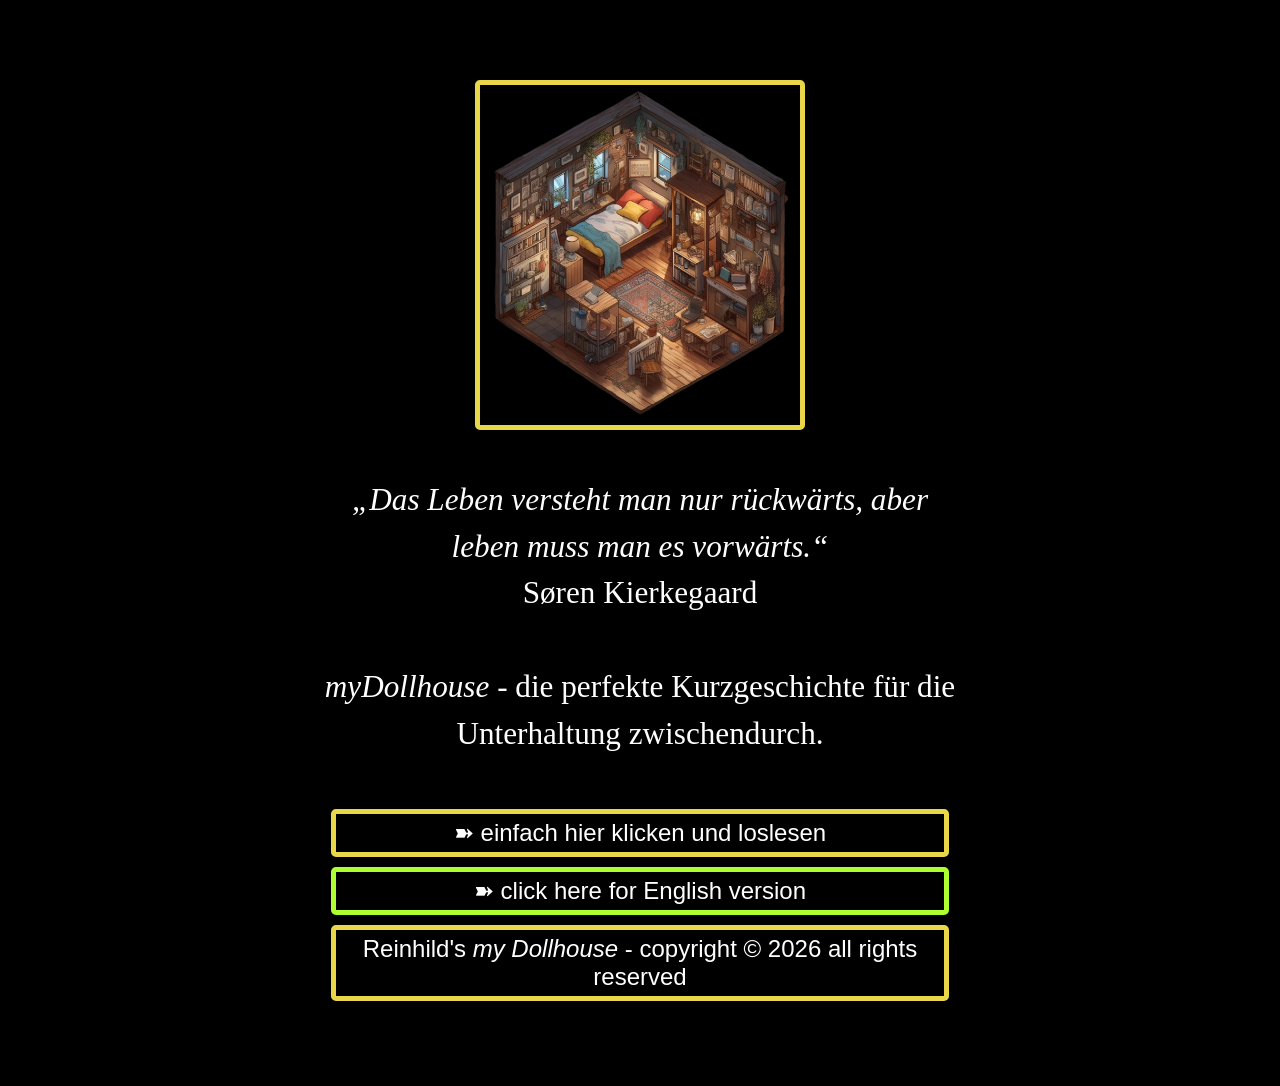
<file: index.html>
<!doctype html>
<html lang="en">
  <head>
    <meta charset="UTF-8" />
    <meta name="viewport" content="width=device-width, initial-scale=1.0" />
    <link rel="stylesheet" href="style.css" />
    <title>Willkommen zu myDollhouse!</title>
  </head>
  <body>
    <div class="container">
      <img id="frontImg" src="Images/dollhouse.png" alt="frontImg" />
      <div class="text">
        <br />
        <p>
          <em
            >„Das Leben versteht man nur rückwärts, aber leben muss man es
            vorwärts.“</em
          ><br />
          Søren Kierkegaard
        </p>
        <br />
        <p>
          <em>myDollhouse </em> - die perfekte Kurzgeschichte für die
          Unterhaltung zwischendurch.
        </p>
        <br />

        <button onclick="window.location.href = 'text.html'">
          ➽ einfach hier klicken und loslesen
        </button>
        <br />

        <button
          style="border-color: greenyellow"
          onclick="window.location.href = 'indexEngl.html'"
        >
          ➽ click here for English version
        </button>
        <br />
        <button id="copyright" onclick="change()">
          Reinhild's <em>my Dollhouse</em> - copyright &copy; 2026 all rights
          reserved
        </button>
        <br />
      </div>
    </div>
    <script src="main.js"></script>
  </body>
</html>
</file>
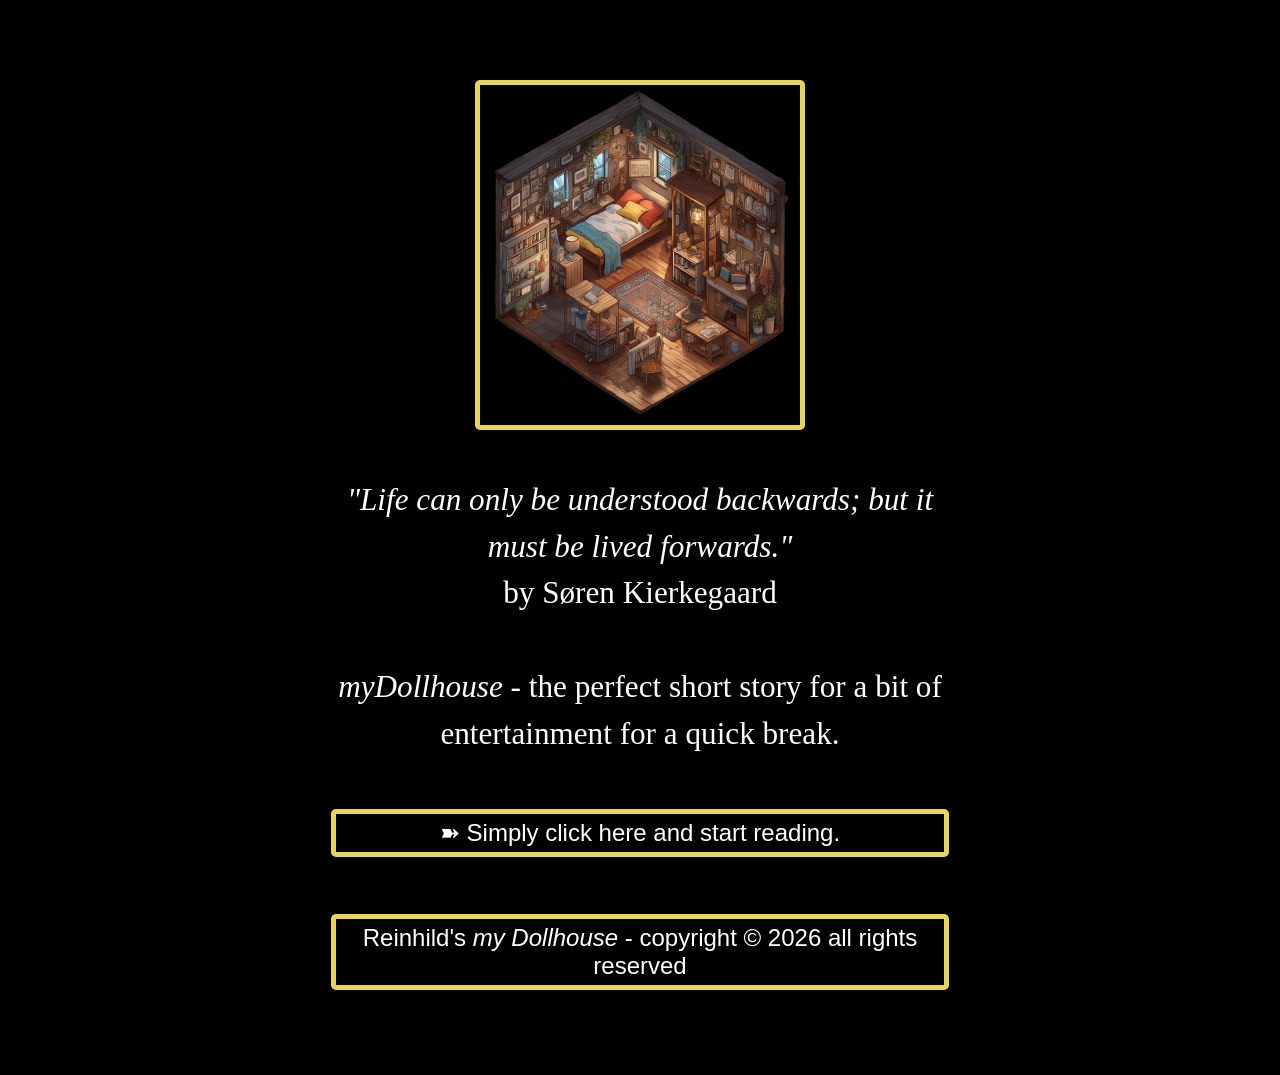
<file: indexEngl.html>
<!doctype html>
<html lang="en">
  <head>
    <meta charset="UTF-8" />
    <meta name="viewport" content="width=device-width, initial-scale=1.0" />
    <link rel="stylesheet" href="style.css" />
    <title>Welcome to myDollhouse!</title>
  </head>
  <body>
    <div class="container">
      <img id="frontImg" src="Images/dollhouse.png" alt="frontImg" />
      <div class="text">
        <br />
        <p>
          <em
            >"Life can only be understood backwards; but it must be lived
            forwards."</em
          ><br />
          by Søren Kierkegaard<br />
        </p>
        <br />
        <p>
          <em>myDollhouse </em> - the perfect short story for a bit of
          entertainment for a quick break.
        </p>
        <br />

        <button onclick="window.location.href = 'textEngl.html'">
          ➽ Simply click here and start reading.
        </button>
        <br />

        <br />
        <button id="copyright" onclick="change()">
          Reinhild's <em>my Dollhouse</em> - copyright &copy; 2026 all rights
          reserved
        </button>
        <br />
      </div>
    </div>
    <script src="mainEngl.js"></script>
  </body>
</html>
</file>
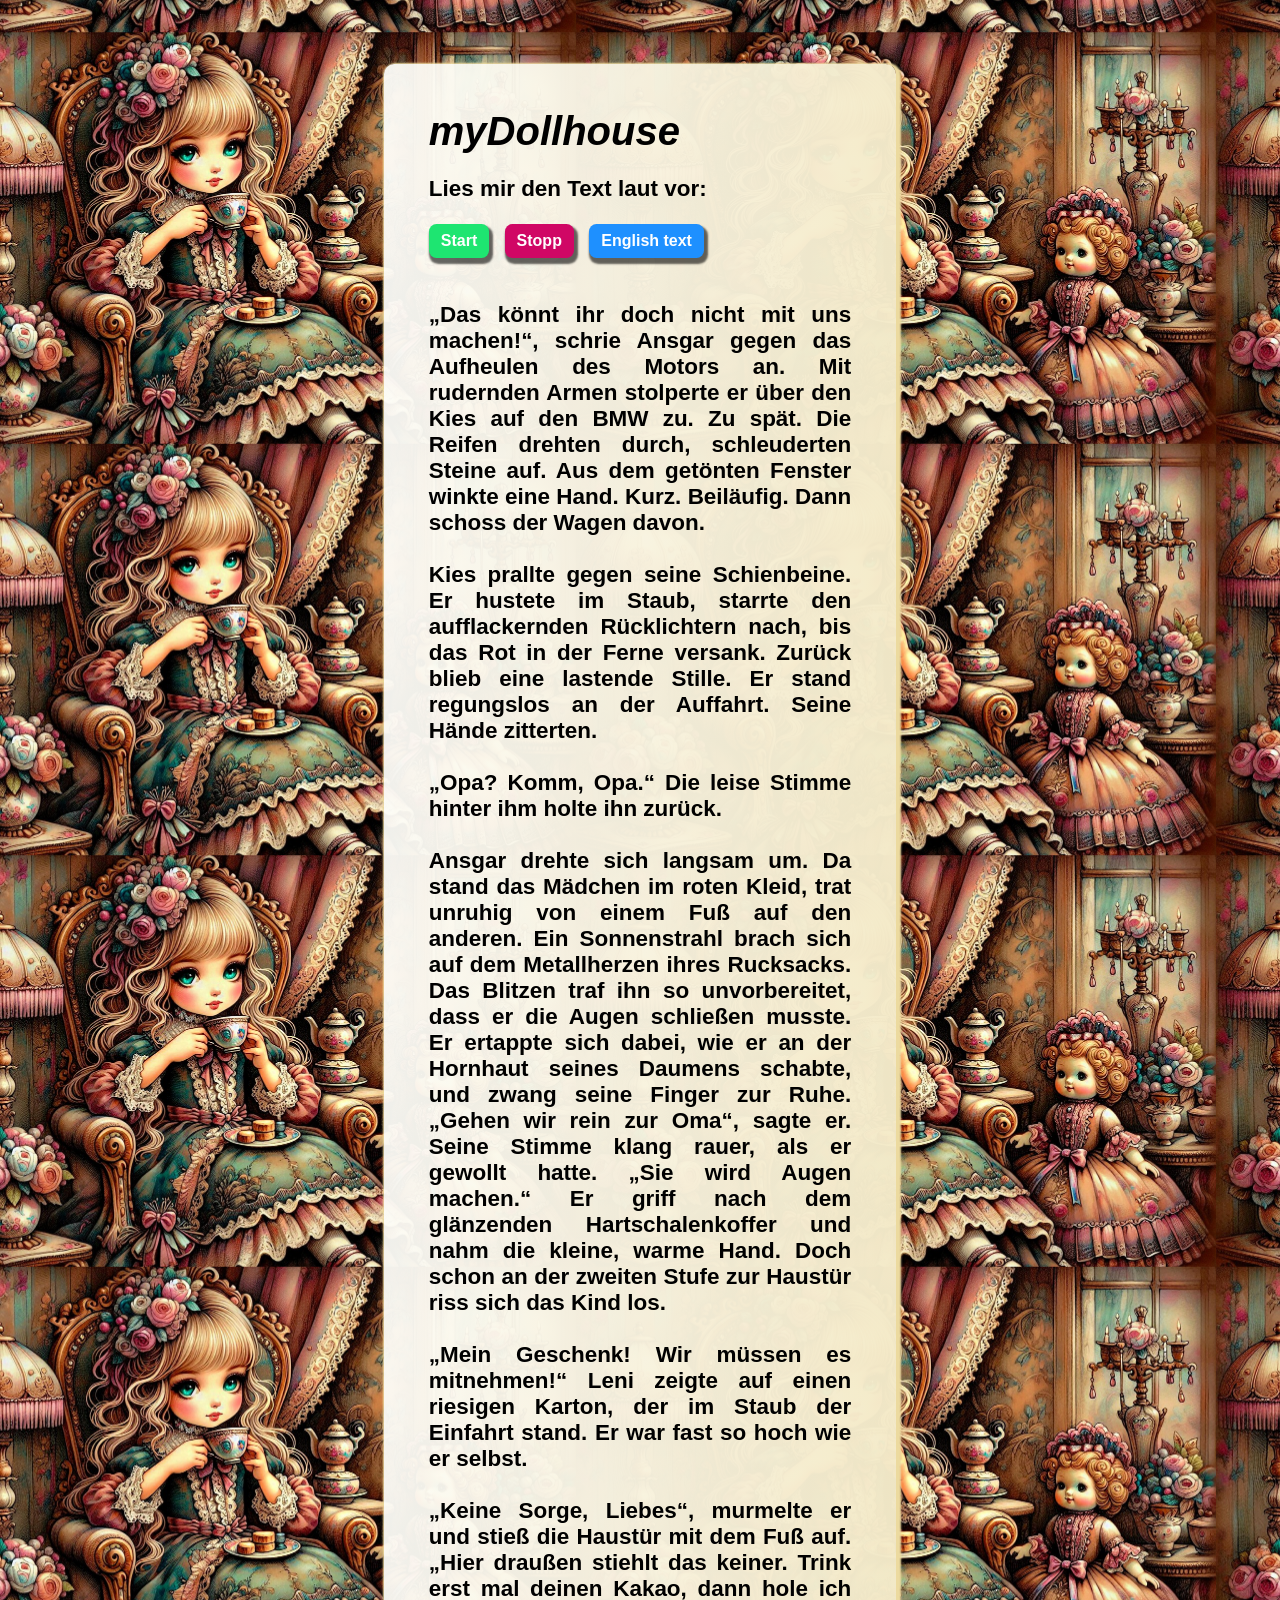
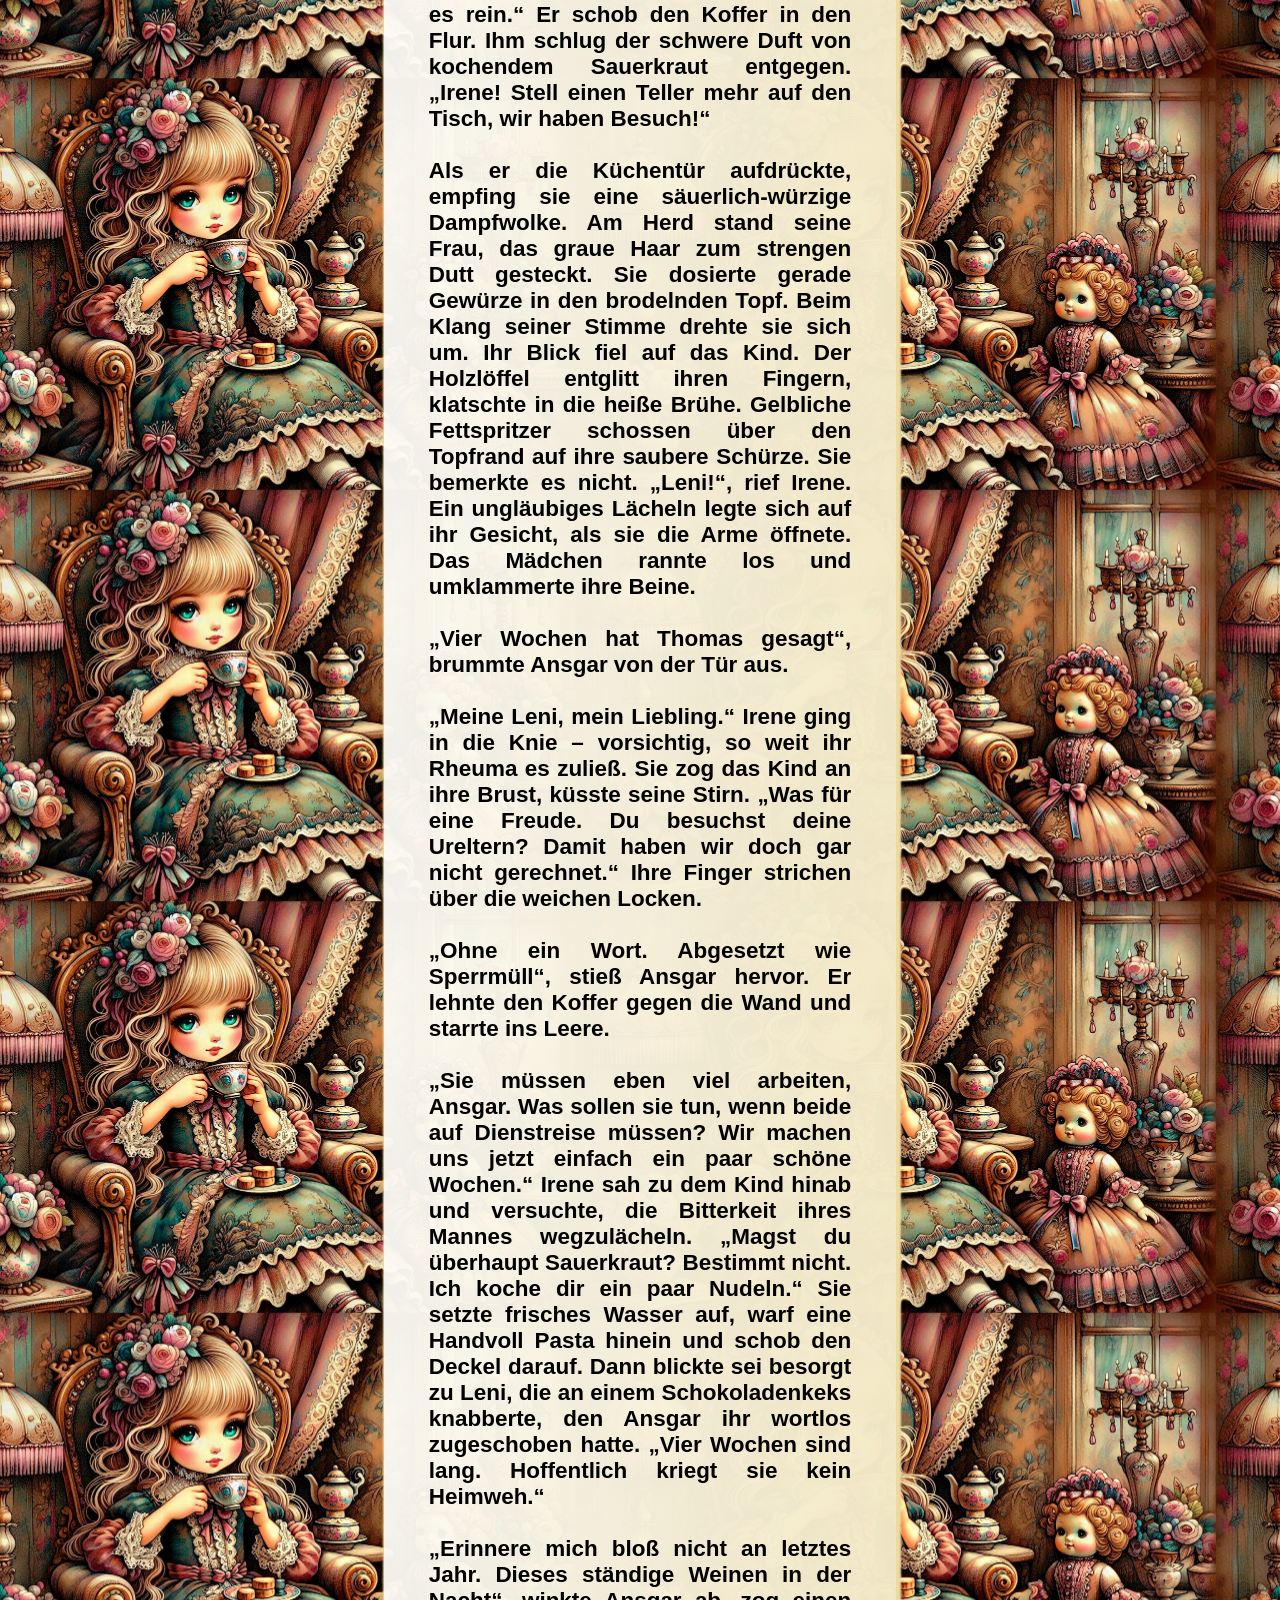
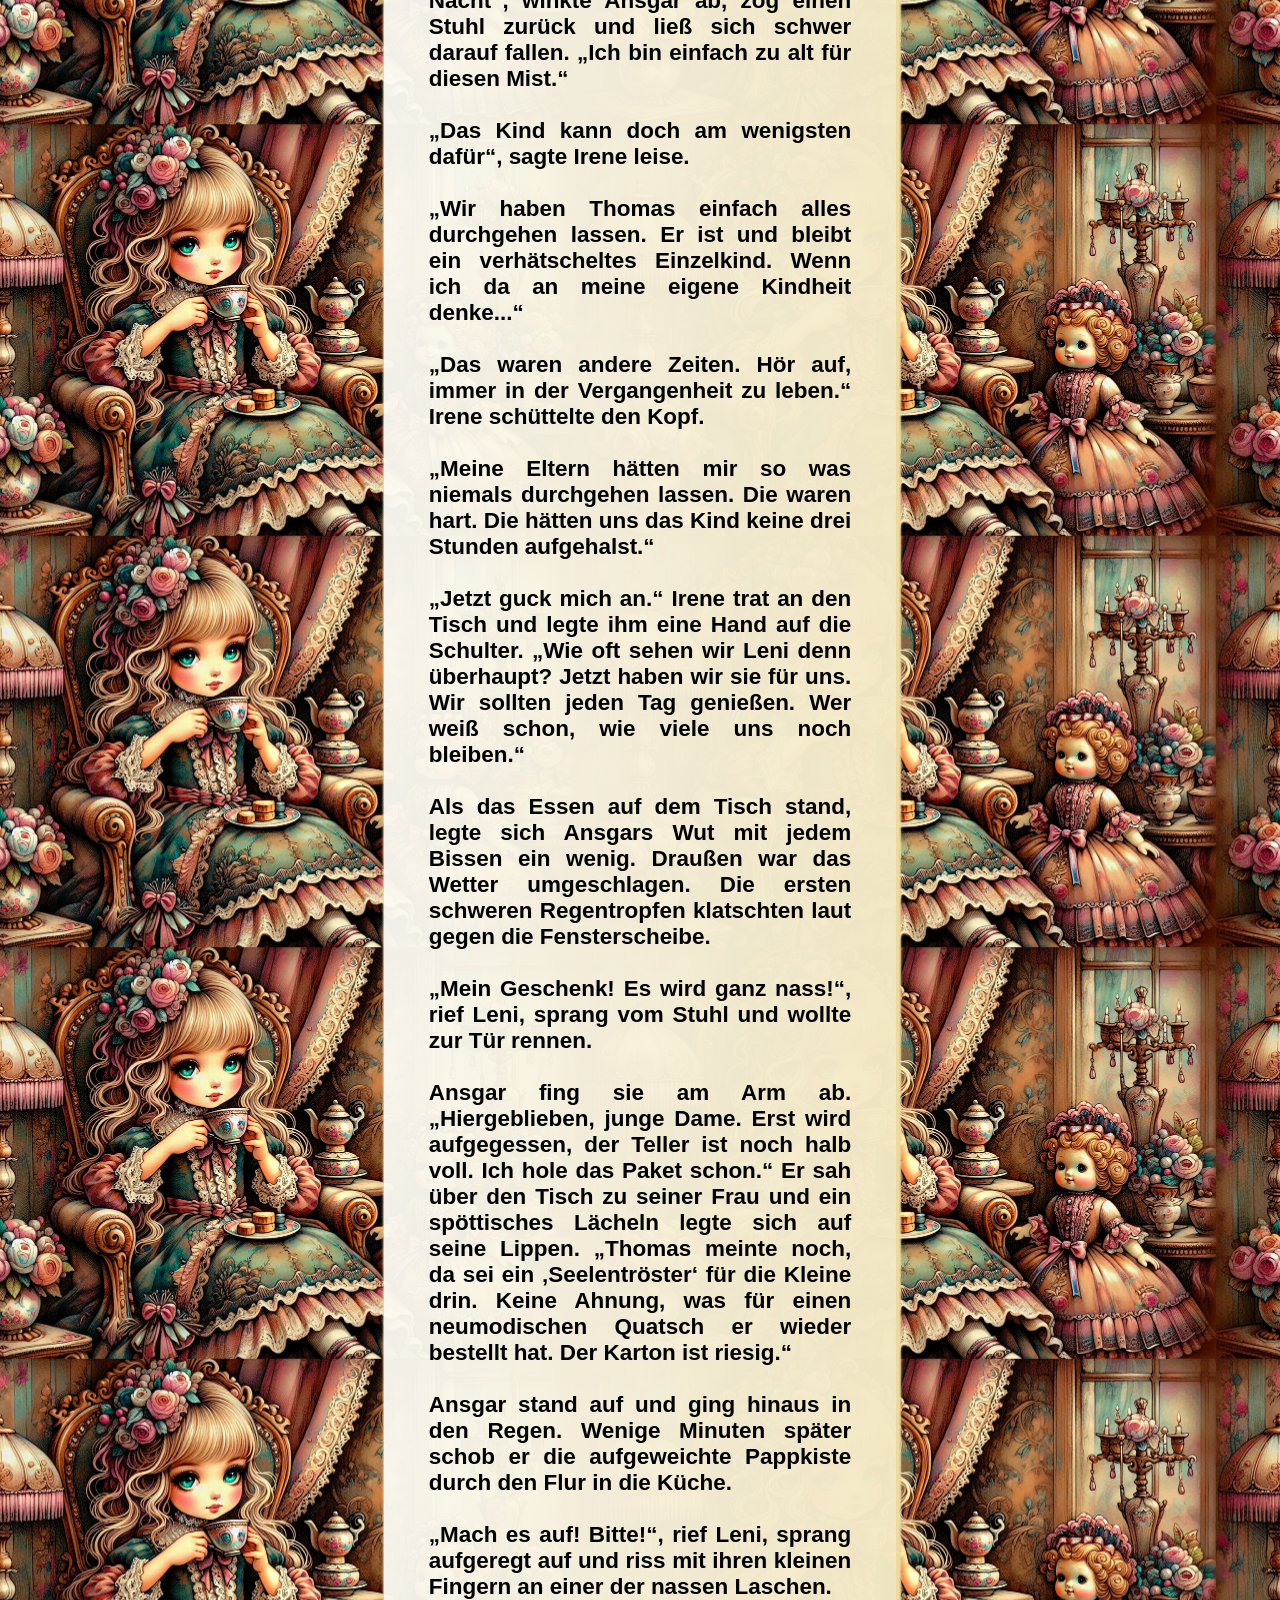
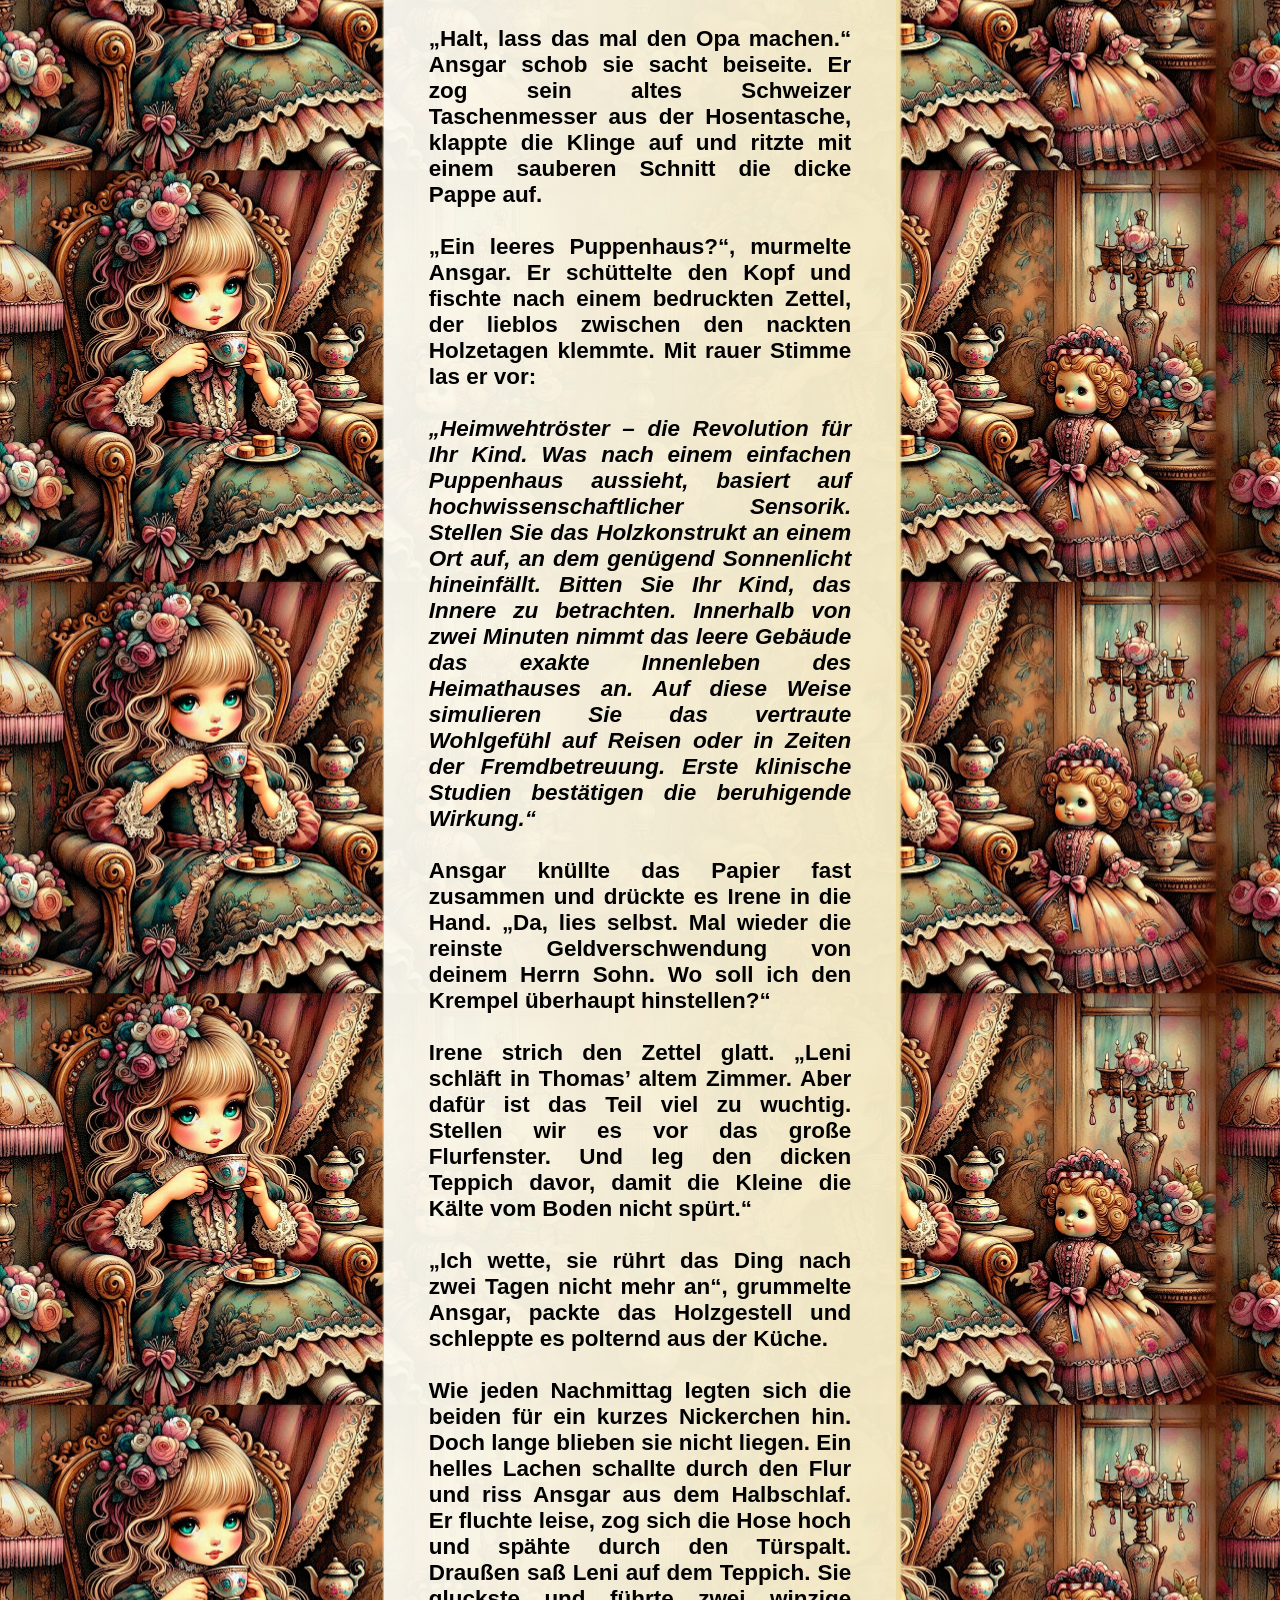
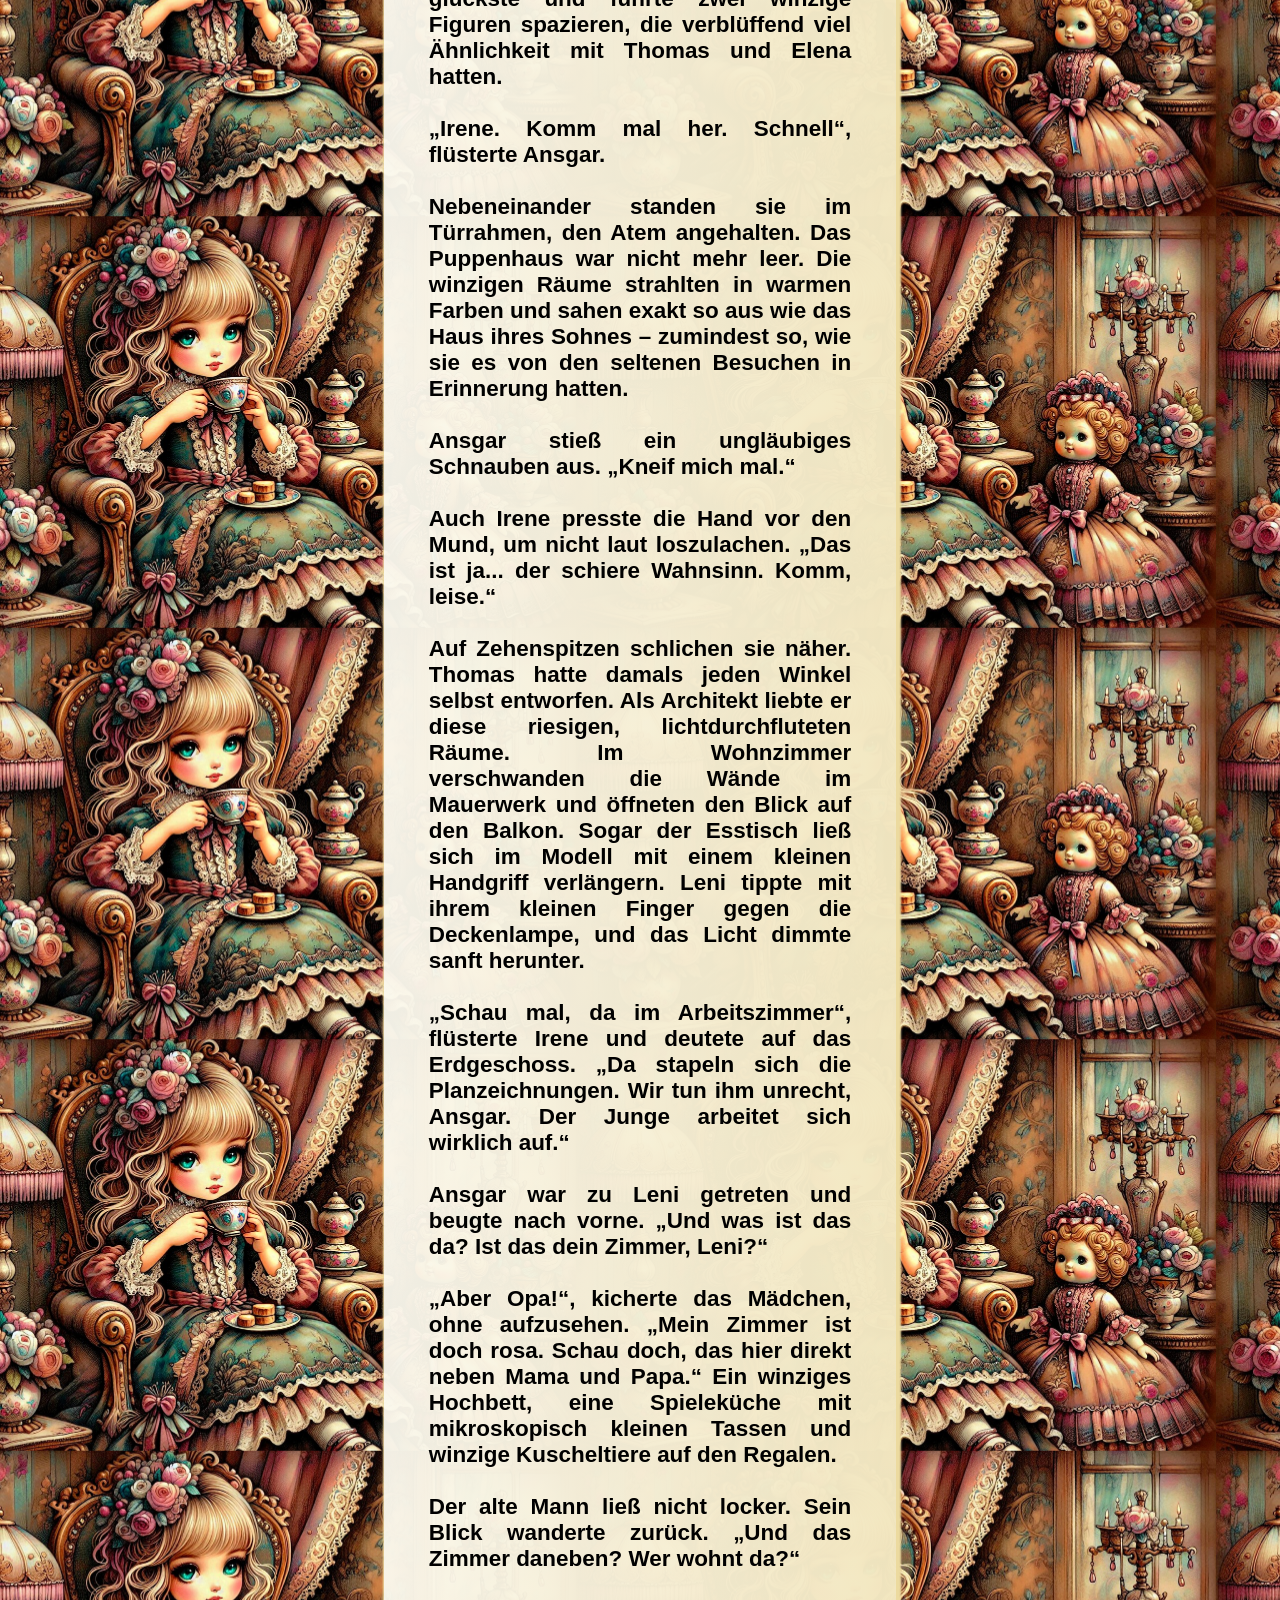
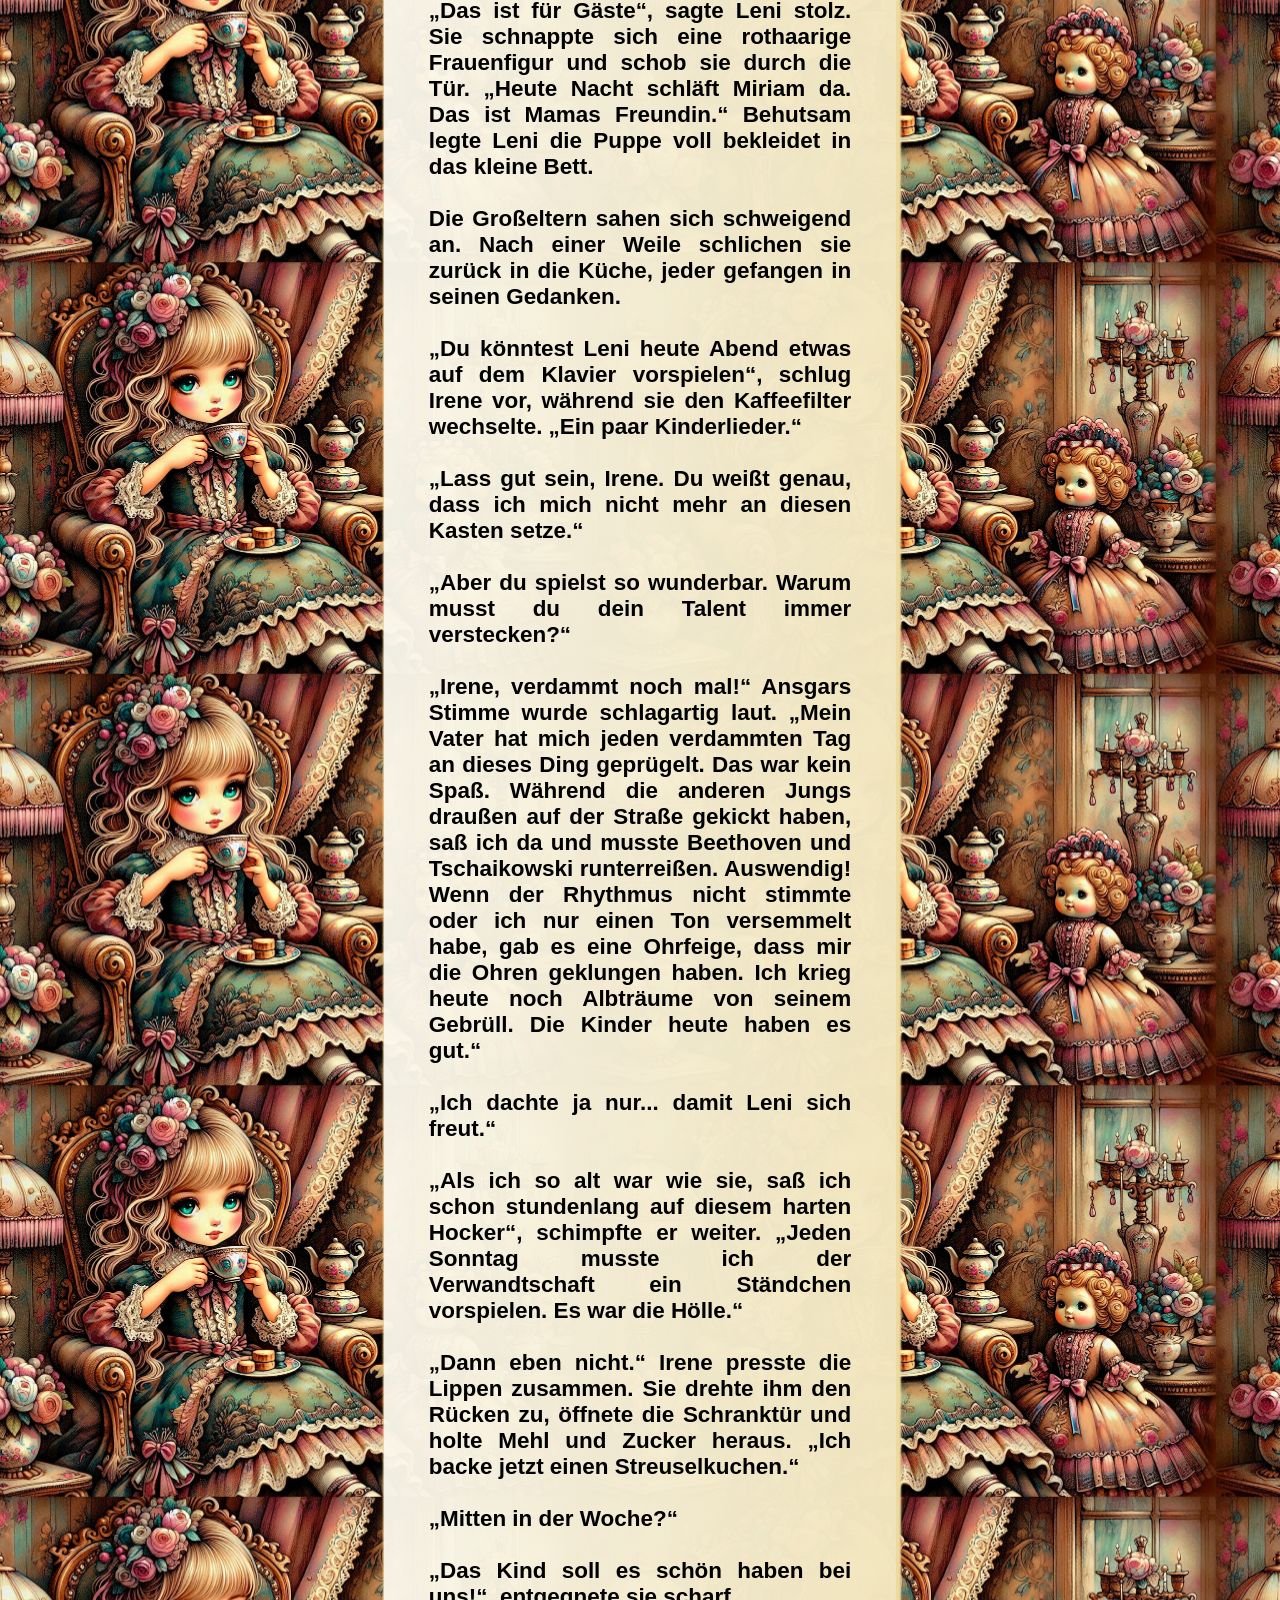
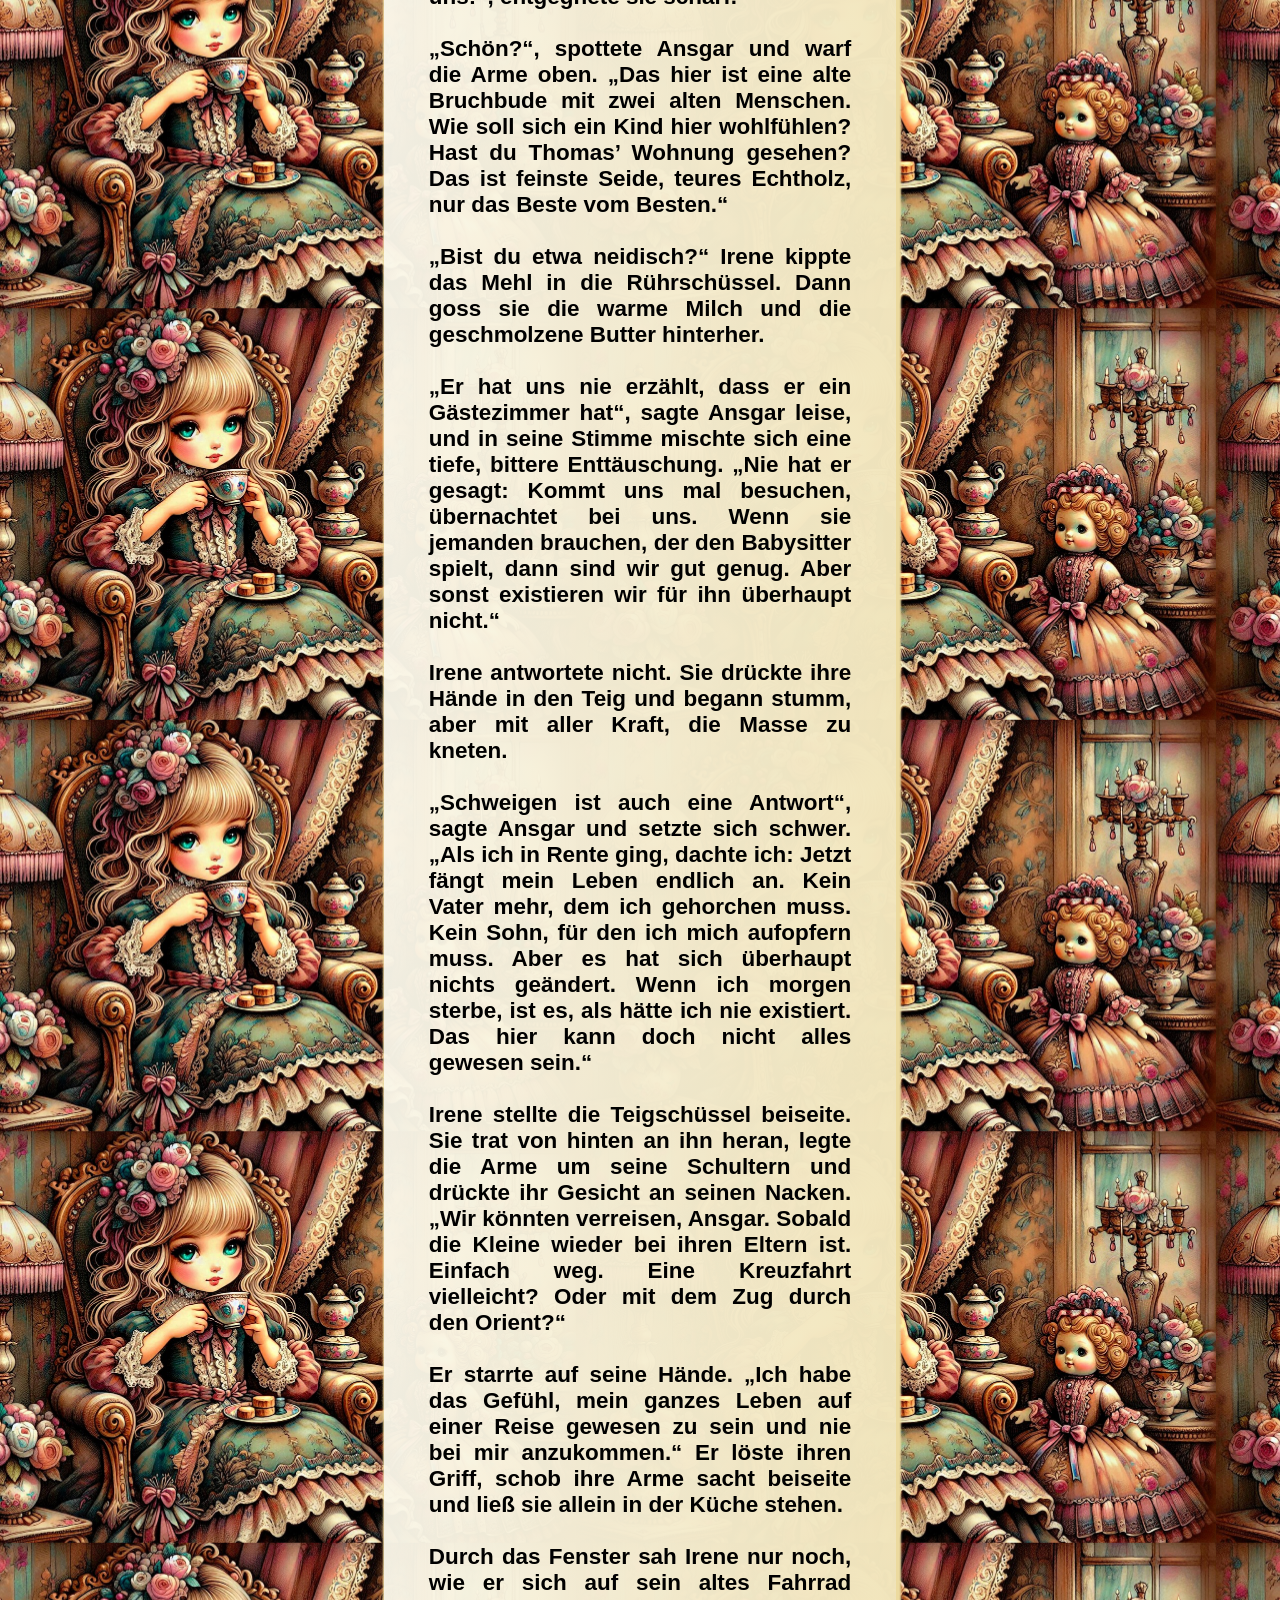
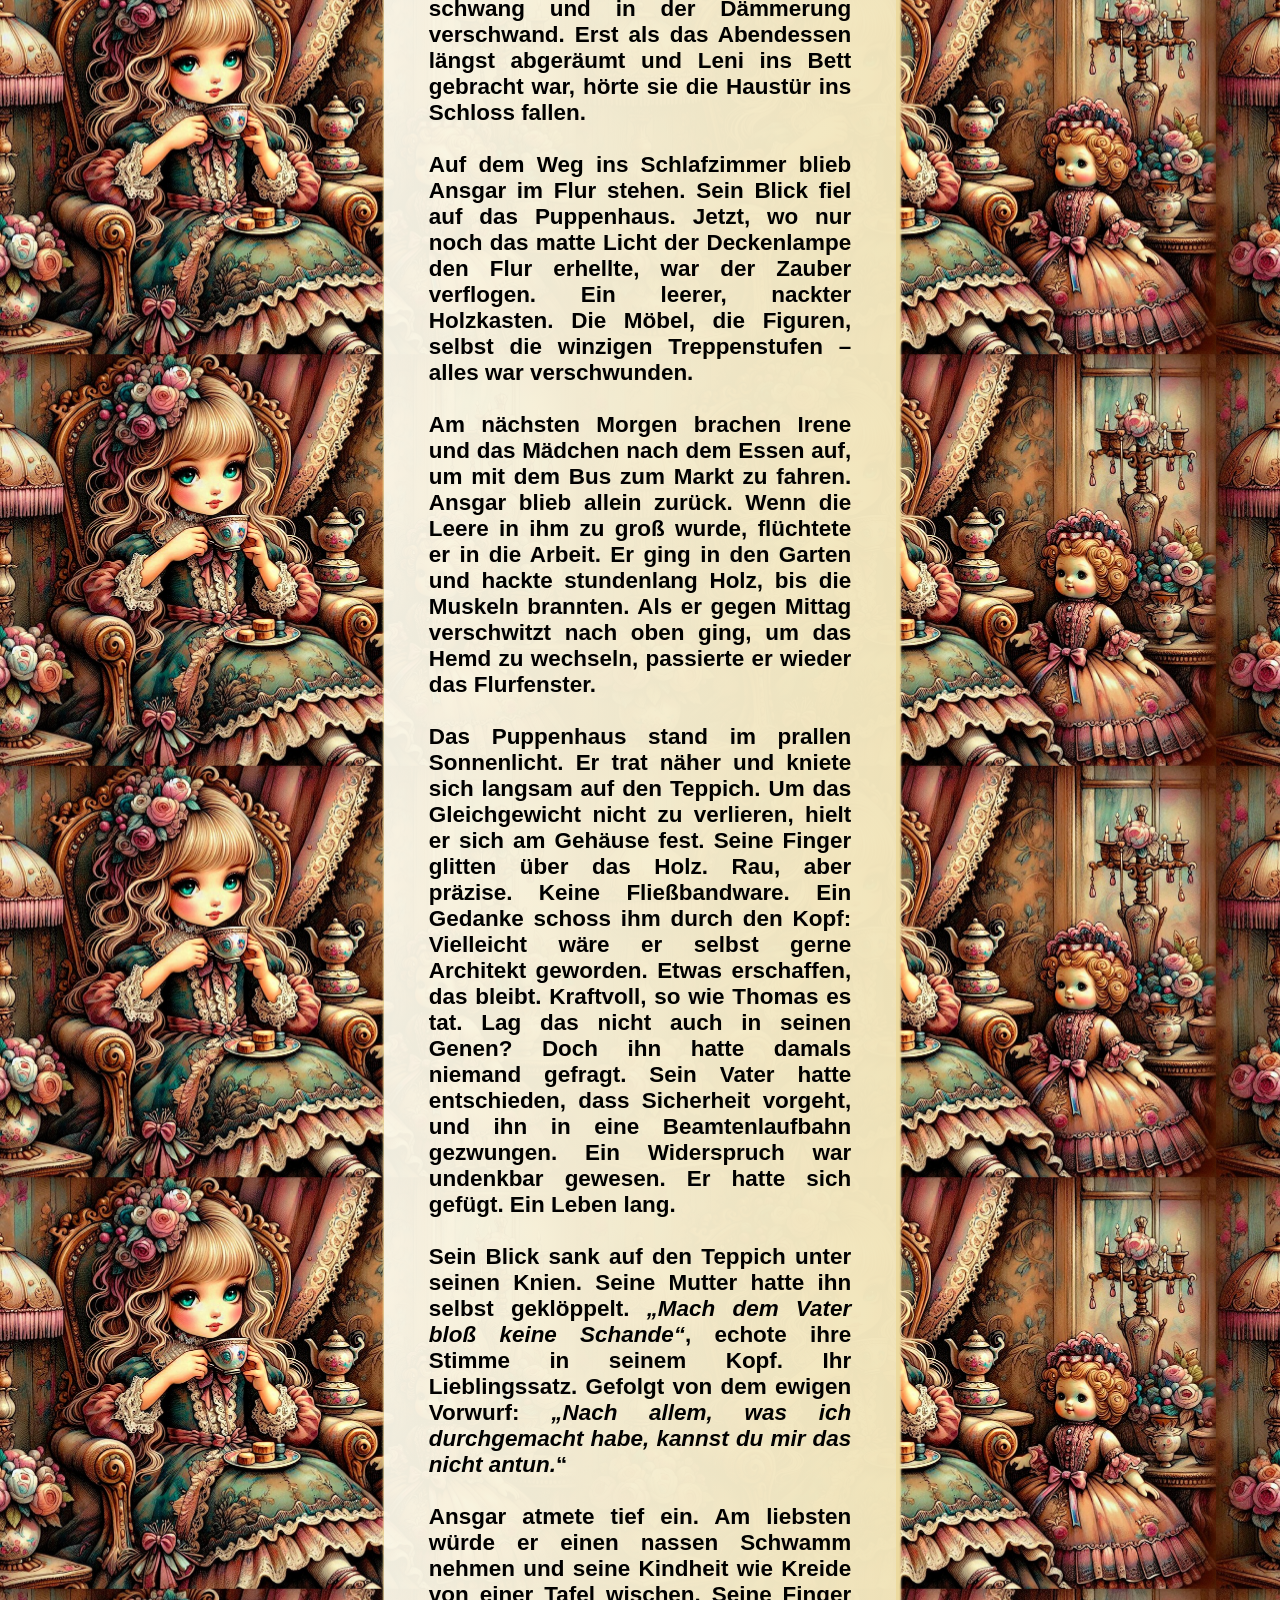
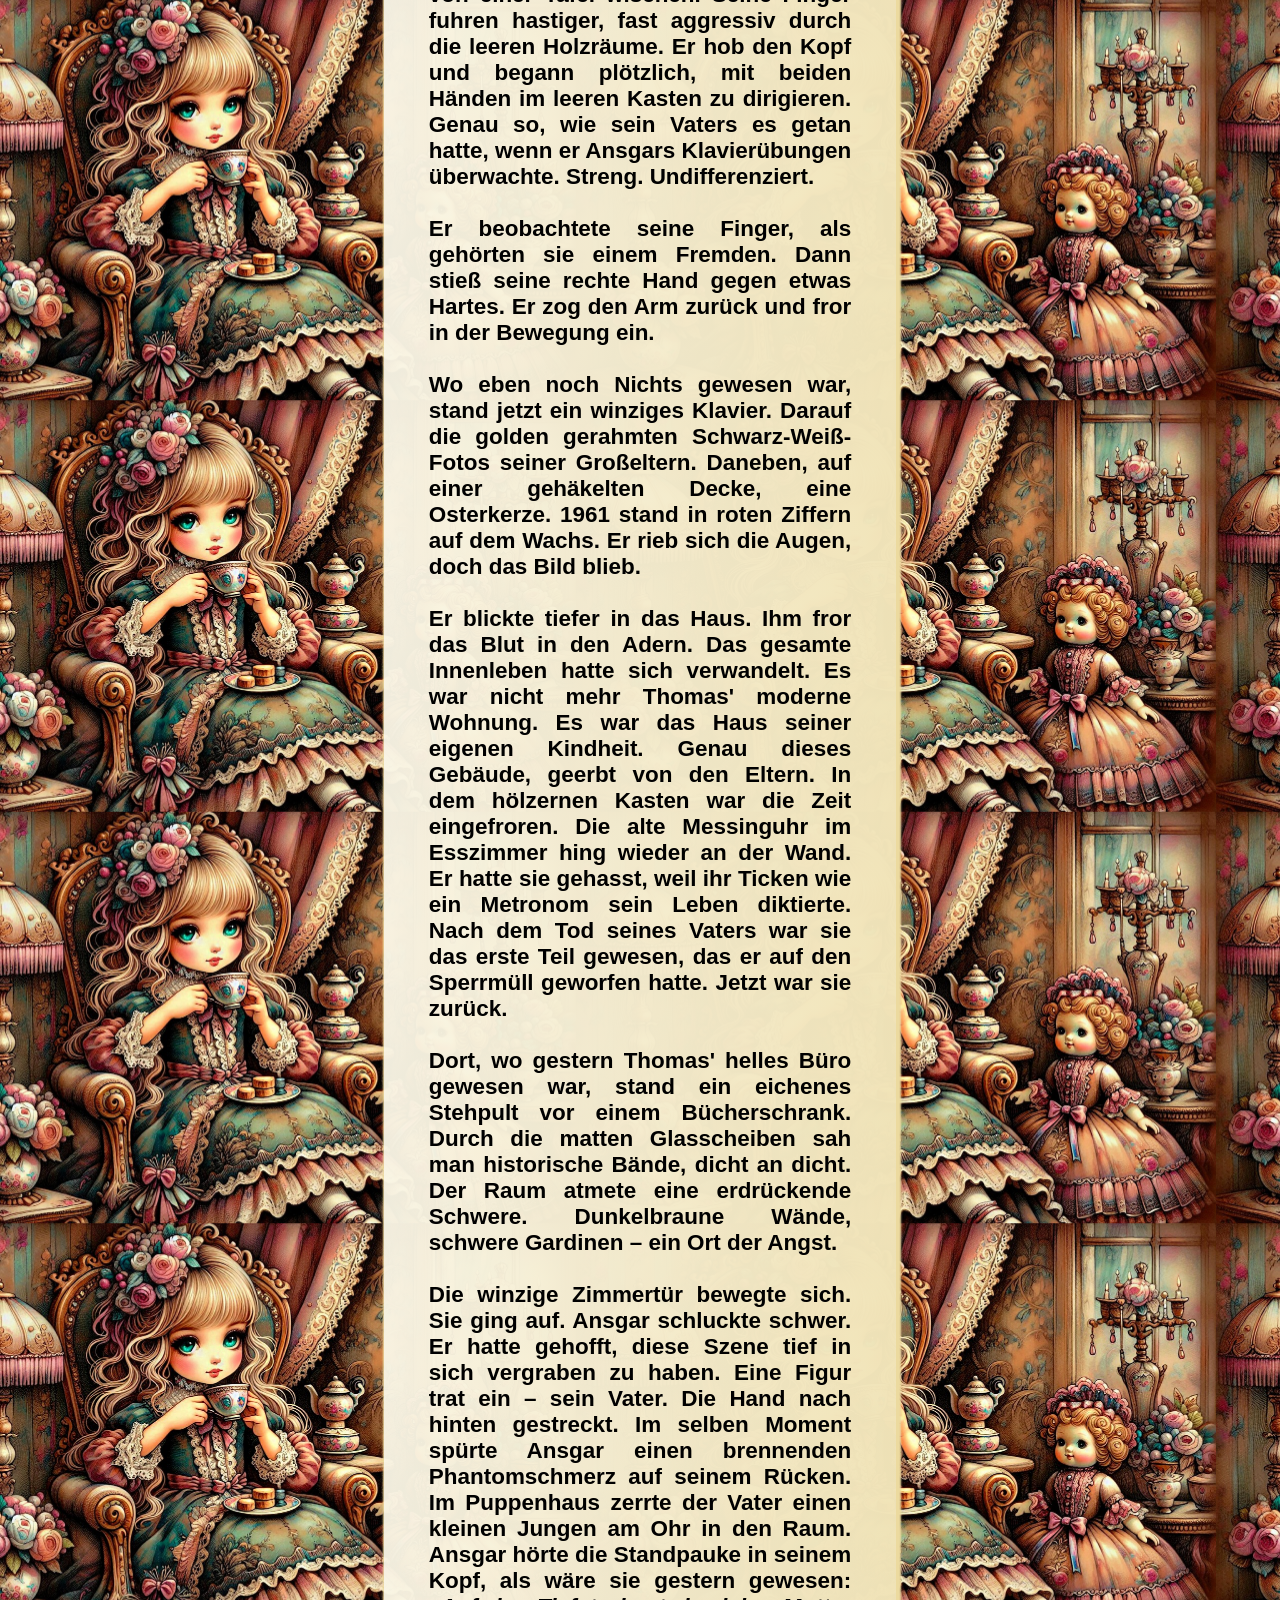
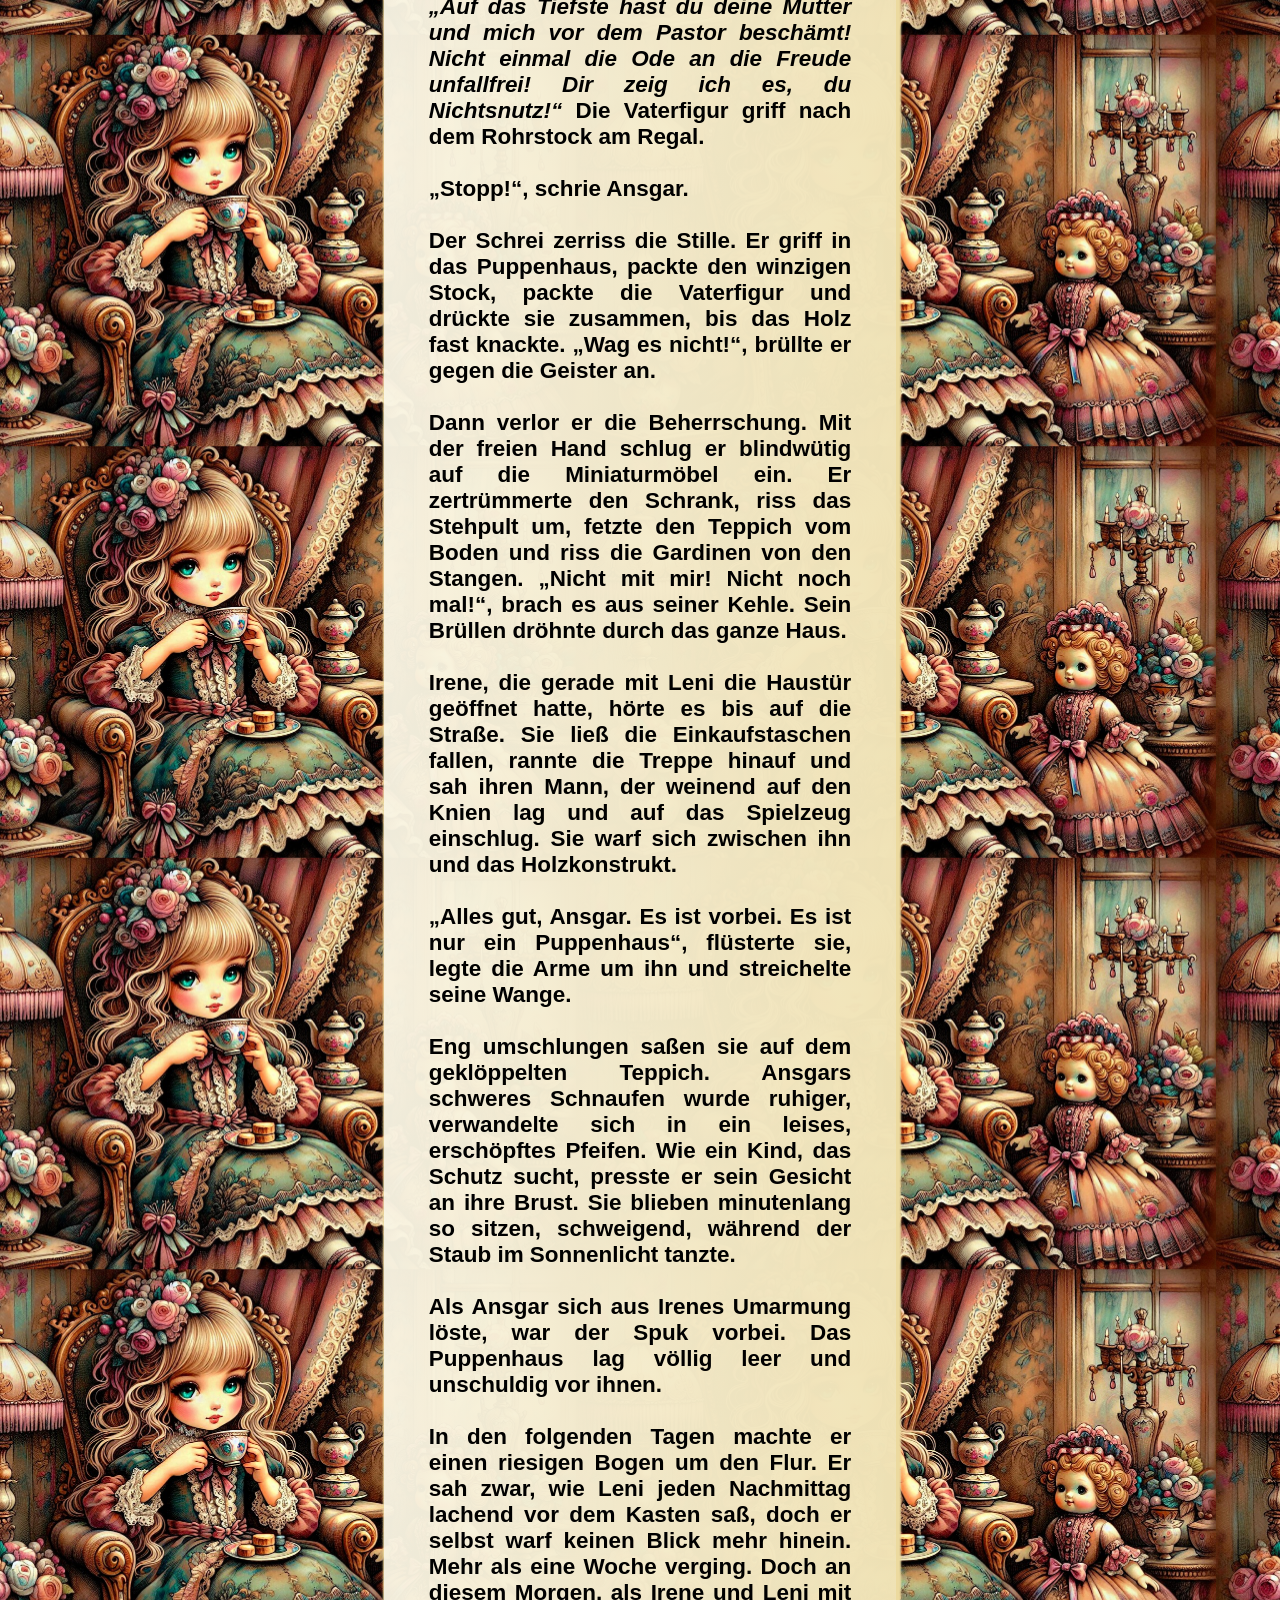
<file: text.html>
<!doctype html>
<html lang="en">
  <head>
    <meta charset="UTF-8" />
    <meta name="viewport" content="width=device-width, initial-scale=1.0" />
    <title>myDollhouse</title>
    <link rel="stylesheet" href="text.css" />
  </head>
  <body>
    <div class="container">
      <h1><em>myDollhouse </em></h1>
      <br />
      <div class="containerBtn">
        <h3>Lies mir den Text laut vor:</h3>

        <br />

        <button class="btn-start" onclick="starteVorlesen()">Start</button>
        <button class="btn-stop" onclick="stoppeVorlesen()">Stopp</button>
        <button
          class="btn-engl"
          onclick="window.location.href = 'textEngl.html'"
        >
          English text
        </button>
      </div>
      <br /><br />
      <h3>
        „Das könnt ihr doch nicht mit uns machen!“, schrie Ansgar gegen das
        Aufheulen des Motors an. Mit rudernden Armen stolperte er über den Kies
        auf den BMW zu. Zu spät. Die Reifen drehten durch, schleuderten Steine
        auf. Aus dem getönten Fenster winkte eine Hand. Kurz. Beiläufig. Dann
        schoss der Wagen davon.<br /><br />
        Kies prallte gegen seine Schienbeine. Er hustete im Staub, starrte den
        aufflackernden Rücklichtern nach, bis das Rot in der Ferne versank.
        Zurück blieb eine lastende Stille. Er stand regungslos an der Auffahrt.
        Seine Hände zitterten.<br /><br />
        „Opa? Komm, Opa.“ Die leise Stimme hinter ihm holte ihn zurück.<br /><br />
        Ansgar drehte sich langsam um. Da stand das Mädchen im roten Kleid, trat
        unruhig von einem Fuß auf den anderen. Ein Sonnenstrahl brach sich auf
        dem Metallherzen ihres Rucksacks. Das Blitzen traf ihn so unvorbereitet,
        dass er die Augen schließen musste. Er ertappte sich dabei, wie er an
        der Hornhaut seines Daumens schabte, und zwang seine Finger zur Ruhe.
        „Gehen wir rein zur Oma“, sagte er. Seine Stimme klang rauer, als er
        gewollt hatte. „Sie wird Augen machen.“ Er griff nach dem glänzenden
        Hartschalenkoffer und nahm die kleine, warme Hand. Doch schon an der
        zweiten Stufe zur Haustür riss sich das Kind los.<br /><br />
        „Mein Geschenk! Wir müssen es mitnehmen!“ Leni zeigte auf einen riesigen
        Karton, der im Staub der Einfahrt stand. Er war fast so hoch wie er
        selbst.<br /><br />
        „Keine Sorge, Liebes“, murmelte er und stieß die Haustür mit dem Fuß
        auf. „Hier draußen stiehlt das keiner. Trink erst mal deinen Kakao, dann
        hole ich es rein.“ Er schob den Koffer in den Flur. Ihm schlug der
        schwere Duft von kochendem Sauerkraut entgegen. „Irene! Stell einen
        Teller mehr auf den Tisch, wir haben Besuch!“<br /><br />
        Als er die Küchentür aufdrückte, empfing sie eine säuerlich-würzige
        Dampfwolke. Am Herd stand seine Frau, das graue Haar zum strengen Dutt
        gesteckt. Sie dosierte gerade Gewürze in den brodelnden Topf. Beim Klang
        seiner Stimme drehte sie sich um. Ihr Blick fiel auf das Kind. Der
        Holzlöffel entglitt ihren Fingern, klatschte in die heiße Brühe.
        Gelbliche Fettspritzer schossen über den Topfrand auf ihre saubere
        Schürze. Sie bemerkte es nicht. „Leni!“, rief Irene. Ein ungläubiges
        Lächeln legte sich auf ihr Gesicht, als sie die Arme öffnete. Das
        Mädchen rannte los und umklammerte ihre Beine.<br /><br />
        „Vier Wochen hat Thomas gesagt“, brummte Ansgar von der Tür aus.<br /><br />
        „Meine Leni, mein Liebling.“ Irene ging in die Knie – vorsichtig, so
        weit ihr Rheuma es zuließ. Sie zog das Kind an ihre Brust, küsste seine
        Stirn. „Was für eine Freude. Du besuchst deine Ureltern? Damit haben wir
        doch gar nicht gerechnet.“ Ihre Finger strichen über die weichen
        Locken.<br /><br />
        „Ohne ein Wort. Abgesetzt wie Sperrmüll“, stieß Ansgar hervor. Er lehnte
        den Koffer gegen die Wand und starrte ins Leere.<br /><br />
        „Sie müssen eben viel arbeiten, Ansgar. Was sollen sie tun, wenn beide
        auf Dienstreise müssen? Wir machen uns jetzt einfach ein paar schöne
        Wochen.“ Irene sah zu dem Kind hinab und versuchte, die Bitterkeit ihres
        Mannes wegzulächeln. „Magst du überhaupt Sauerkraut? Bestimmt nicht. Ich
        koche dir ein paar Nudeln.“ Sie setzte frisches Wasser auf, warf eine
        Handvoll Pasta hinein und schob den Deckel darauf. Dann blickte sei
        besorgt zu Leni, die an einem Schokoladenkeks knabberte, den Ansgar ihr
        wortlos zugeschoben hatte. „Vier Wochen sind lang. Hoffentlich kriegt
        sie kein Heimweh.“<br /><br />
        „Erinnere mich bloß nicht an letztes Jahr. Dieses ständige Weinen in der
        Nacht“, winkte Ansgar ab, zog einen Stuhl zurück und ließ sich schwer
        darauf fallen. „Ich bin einfach zu alt für diesen Mist.“<br /><br />
        „Das Kind kann doch am wenigsten dafür“, sagte Irene leise.<br /><br />
        „Wir haben Thomas einfach alles durchgehen lassen. Er ist und bleibt ein
        verhätscheltes Einzelkind. Wenn ich da an meine eigene Kindheit
        denke...“<br /><br />
        „Das waren andere Zeiten. Hör auf, immer in der Vergangenheit zu leben.“
        Irene schüttelte den Kopf.<br /><br />
        „Meine Eltern hätten mir so was niemals durchgehen lassen. Die waren
        hart. Die hätten uns das Kind keine drei Stunden aufgehalst.“<br /><br />
        „Jetzt guck mich an.“ Irene trat an den Tisch und legte ihm eine Hand
        auf die Schulter. „Wie oft sehen wir Leni denn überhaupt? Jetzt haben
        wir sie für uns. Wir sollten jeden Tag genießen. Wer weiß schon, wie
        viele uns noch bleiben.“<br /><br />
        Als das Essen auf dem Tisch stand, legte sich Ansgars Wut mit jedem
        Bissen ein wenig. Draußen war das Wetter umgeschlagen. Die ersten
        schweren Regentropfen klatschten laut gegen die Fensterscheibe.<br /><br />
        „Mein Geschenk! Es wird ganz nass!“, rief Leni, sprang vom Stuhl und
        wollte zur Tür rennen.<br /><br />
        Ansgar fing sie am Arm ab. „Hiergeblieben, junge Dame. Erst wird
        aufgegessen, der Teller ist noch halb voll. Ich hole das Paket schon.“
        Er sah über den Tisch zu seiner Frau und ein spöttisches Lächeln legte
        sich auf seine Lippen. „Thomas meinte noch, da sei ein ‚Seelentröster‘
        für die Kleine drin. Keine Ahnung, was für einen neumodischen Quatsch er
        wieder bestellt hat. Der Karton ist riesig.“<br /><br />
        Ansgar stand auf und ging hinaus in den Regen. Wenige Minuten später
        schob er die aufgeweichte Pappkiste durch den Flur in die Küche.<br /><br />
        „Mach es auf! Bitte!“, rief Leni, sprang aufgeregt auf und riss mit
        ihren kleinen Fingern an einer der nassen Laschen.<br /><br />
        „Halt, lass das mal den Opa machen.“ Ansgar schob sie sacht beiseite. Er
        zog sein altes Schweizer Taschenmesser aus der Hosentasche, klappte die
        Klinge auf und ritzte mit einem sauberen Schnitt die dicke Pappe auf.<br /><br />
        „Ein leeres Puppenhaus?“, murmelte Ansgar. Er schüttelte den Kopf und
        fischte nach einem bedruckten Zettel, der lieblos zwischen den nackten
        Holzetagen klemmte. Mit rauer Stimme las er vor:<br /><br /><em>
          „Heimwehtröster – die Revolution für Ihr Kind. Was nach einem
          einfachen Puppenhaus aussieht, basiert auf hochwissenschaftlicher
          Sensorik. Stellen Sie das Holzkonstrukt an einem Ort auf, an dem
          genügend Sonnenlicht hineinfällt. Bitten Sie Ihr Kind, das Innere zu
          betrachten. Innerhalb von zwei Minuten nimmt das leere Gebäude das
          exakte Innenleben des Heimathauses an. Auf diese Weise simulieren Sie
          das vertraute Wohlgefühl auf Reisen oder in Zeiten der Fremdbetreuung.
          Erste klinische Studien bestätigen die beruhigende Wirkung.“</em
        ><br /><br />
        Ansgar knüllte das Papier fast zusammen und drückte es Irene in die
        Hand. „Da, lies selbst. Mal wieder die reinste Geldverschwendung von
        deinem Herrn Sohn. Wo soll ich den Krempel überhaupt hinstellen?“<br /><br />
        Irene strich den Zettel glatt. „Leni schläft in Thomas’ altem Zimmer.
        Aber dafür ist das Teil viel zu wuchtig. Stellen wir es vor das große
        Flurfenster. Und leg den dicken Teppich davor, damit die Kleine die
        Kälte vom Boden nicht spürt.“<br /><br />
        „Ich wette, sie rührt das Ding nach zwei Tagen nicht mehr an“, grummelte
        Ansgar, packte das Holzgestell und schleppte es polternd aus der
        Küche.<br /><br />
        Wie jeden Nachmittag legten sich die beiden für ein kurzes Nickerchen
        hin. Doch lange blieben sie nicht liegen. Ein helles Lachen schallte
        durch den Flur und riss Ansgar aus dem Halbschlaf. Er fluchte leise, zog
        sich die Hose hoch und spähte durch den Türspalt. Draußen saß Leni auf
        dem Teppich. Sie gluckste und führte zwei winzige Figuren spazieren, die
        verblüffend viel Ähnlichkeit mit Thomas und Elena hatten.<br /><br />
        „Irene. Komm mal her. Schnell“, flüsterte Ansgar.<br /><br />
        Nebeneinander standen sie im Türrahmen, den Atem angehalten. Das
        Puppenhaus war nicht mehr leer. Die winzigen Räume strahlten in warmen
        Farben und sahen exakt so aus wie das Haus ihres Sohnes – zumindest so,
        wie sie es von den seltenen Besuchen in Erinnerung hatten.<br /><br />
        Ansgar stieß ein ungläubiges Schnauben aus. „Kneif mich mal.“<br /><br />
        Auch Irene presste die Hand vor den Mund, um nicht laut loszulachen.
        „Das ist ja... der schiere Wahnsinn. Komm, leise.“<br /><br />
        Auf Zehenspitzen schlichen sie näher. Thomas hatte damals jeden Winkel
        selbst entworfen. Als Architekt liebte er diese riesigen,
        lichtdurchfluteten Räume. Im Wohnzimmer verschwanden die Wände im
        Mauerwerk und öffneten den Blick auf den Balkon. Sogar der Esstisch ließ
        sich im Modell mit einem kleinen Handgriff verlängern. Leni tippte mit
        ihrem kleinen Finger gegen die Deckenlampe, und das Licht dimmte sanft
        herunter.<br /><br />
        „Schau mal, da im Arbeitszimmer“, flüsterte Irene und deutete auf das
        Erdgeschoss. „Da stapeln sich die Planzeichnungen. Wir tun ihm unrecht,
        Ansgar. Der Junge arbeitet sich wirklich auf.“<br /><br />
        Ansgar war zu Leni getreten und beugte nach vorne. „Und was ist das da?
        Ist das dein Zimmer, Leni?“<br /><br />
        „Aber Opa!“, kicherte das Mädchen, ohne aufzusehen. „Mein Zimmer ist
        doch rosa. Schau doch, das hier direkt neben Mama und Papa.“ Ein
        winziges Hochbett, eine Spieleküche mit mikroskopisch kleinen Tassen und
        winzige Kuscheltiere auf den Regalen.<br /><br />
        Der alte Mann ließ nicht locker. Sein Blick wanderte zurück. „Und das
        Zimmer daneben? Wer wohnt da?“<br /><br />
        „Das ist für Gäste“, sagte Leni stolz. Sie schnappte sich eine
        rothaarige Frauenfigur und schob sie durch die Tür. „Heute Nacht schläft
        Miriam da. Das ist Mamas Freundin.“ Behutsam legte Leni die Puppe voll
        bekleidet in das kleine Bett.<br /><br />
        Die Großeltern sahen sich schweigend an. Nach einer Weile schlichen sie
        zurück in die Küche, jeder gefangen in seinen Gedanken.<br /><br />
        „Du könntest Leni heute Abend etwas auf dem Klavier vorspielen“, schlug
        Irene vor, während sie den Kaffeefilter wechselte. „Ein paar
        Kinderlieder.“<br /><br />
        „Lass gut sein, Irene. Du weißt genau, dass ich mich nicht mehr an
        diesen Kasten setze.“<br /><br />
        „Aber du spielst so wunderbar. Warum musst du dein Talent immer
        verstecken?“<br /><br />
        „Irene, verdammt noch mal!“ Ansgars Stimme wurde schlagartig laut. „Mein
        Vater hat mich jeden verdammten Tag an dieses Ding geprügelt. Das war
        kein Spaß. Während die anderen Jungs draußen auf der Straße gekickt
        haben, saß ich da und musste Beethoven und Tschaikowski runterreißen.
        Auswendig! Wenn der Rhythmus nicht stimmte oder ich nur einen Ton
        versemmelt habe, gab es eine Ohrfeige, dass mir die Ohren geklungen
        haben. Ich krieg heute noch Albträume von seinem Gebrüll. Die Kinder
        heute haben es gut.“<br /><br />
        „Ich dachte ja nur... damit Leni sich freut.“<br /><br />
        „Als ich so alt war wie sie, saß ich schon stundenlang auf diesem harten
        Hocker“, schimpfte er weiter. „Jeden Sonntag musste ich der
        Verwandtschaft ein Ständchen vorspielen. Es war die Hölle.“<br /><br />
        „Dann eben nicht.“ Irene presste die Lippen zusammen. Sie drehte ihm den
        Rücken zu, öffnete die Schranktür und holte Mehl und Zucker heraus. „Ich
        backe jetzt einen Streuselkuchen.“<br /><br />
        „Mitten in der Woche?“<br /><br />
        „Das Kind soll es schön haben bei uns!“, entgegnete sie scharf.<br /><br />
        „Schön?“, spottete Ansgar und warf die Arme oben. „Das hier ist eine
        alte Bruchbude mit zwei alten Menschen. Wie soll sich ein Kind hier
        wohlfühlen? Hast du Thomas’ Wohnung gesehen? Das ist feinste Seide,
        teures Echtholz, nur das Beste vom Besten.“<br /><br />
        „Bist du etwa neidisch?“ Irene kippte das Mehl in die Rührschüssel. Dann
        goss sie die warme Milch und die geschmolzene Butter hinterher.<br /><br />
        „Er hat uns nie erzählt, dass er ein Gästezimmer hat“, sagte Ansgar
        leise, und in seine Stimme mischte sich eine tiefe, bittere
        Enttäuschung. „Nie hat er gesagt: Kommt uns mal besuchen, übernachtet
        bei uns. Wenn sie jemanden brauchen, der den Babysitter spielt, dann
        sind wir gut genug. Aber sonst existieren wir für ihn überhaupt
        nicht.“<br /><br />
        Irene antwortete nicht. Sie drückte ihre Hände in den Teig und begann
        stumm, aber mit aller Kraft, die Masse zu kneten.<br /><br />
        „Schweigen ist auch eine Antwort“, sagte Ansgar und setzte sich schwer.
        „Als ich in Rente ging, dachte ich: Jetzt fängt mein Leben endlich an.
        Kein Vater mehr, dem ich gehorchen muss. Kein Sohn, für den ich mich
        aufopfern muss. Aber es hat sich überhaupt nichts geändert. Wenn ich
        morgen sterbe, ist es, als hätte ich nie existiert. Das hier kann doch
        nicht alles gewesen sein.“<br /><br />
        Irene stellte die Teigschüssel beiseite. Sie trat von hinten an ihn
        heran, legte die Arme um seine Schultern und drückte ihr Gesicht an
        seinen Nacken. „Wir könnten verreisen, Ansgar. Sobald die Kleine wieder
        bei ihren Eltern ist. Einfach weg. Eine Kreuzfahrt vielleicht? Oder mit
        dem Zug durch den Orient?“<br /><br />
        Er starrte auf seine Hände. „Ich habe das Gefühl, mein ganzes Leben auf
        einer Reise gewesen zu sein und nie bei mir anzukommen.“ Er löste ihren
        Griff, schob ihre Arme sacht beiseite und ließ sie allein in der Küche
        stehen.<br /><br />
        Durch das Fenster sah Irene nur noch, wie er sich auf sein altes Fahrrad
        schwang und in der Dämmerung verschwand. Erst als das Abendessen längst
        abgeräumt und Leni ins Bett gebracht war, hörte sie die Haustür ins
        Schloss fallen.<br /><br />
        Auf dem Weg ins Schlafzimmer blieb Ansgar im Flur stehen. Sein Blick
        fiel auf das Puppenhaus. Jetzt, wo nur noch das matte Licht der
        Deckenlampe den Flur erhellte, war der Zauber verflogen. Ein leerer,
        nackter Holzkasten. Die Möbel, die Figuren, selbst die winzigen
        Treppenstufen – alles war verschwunden.<br /><br />
        Am nächsten Morgen brachen Irene und das Mädchen nach dem Essen auf, um
        mit dem Bus zum Markt zu fahren. Ansgar blieb allein zurück. Wenn die
        Leere in ihm zu groß wurde, flüchtete er in die Arbeit. Er ging in den
        Garten und hackte stundenlang Holz, bis die Muskeln brannten. Als er
        gegen Mittag verschwitzt nach oben ging, um das Hemd zu wechseln,
        passierte er wieder das Flurfenster.<br /><br />
        Das Puppenhaus stand im prallen Sonnenlicht. Er trat näher und kniete
        sich langsam auf den Teppich. Um das Gleichgewicht nicht zu verlieren,
        hielt er sich am Gehäuse fest. Seine Finger glitten über das Holz. Rau,
        aber präzise. Keine Fließbandware. Ein Gedanke schoss ihm durch den
        Kopf: Vielleicht wäre er selbst gerne Architekt geworden. Etwas
        erschaffen, das bleibt. Kraftvoll, so wie Thomas es tat. Lag das nicht
        auch in seinen Genen? Doch ihn hatte damals niemand gefragt. Sein Vater
        hatte entschieden, dass Sicherheit vorgeht, und ihn in eine
        Beamtenlaufbahn gezwungen. Ein Widerspruch war undenkbar gewesen. Er
        hatte sich gefügt. Ein Leben lang.<br /><br />
        Sein Blick sank auf den Teppich unter seinen Knien. Seine Mutter hatte
        ihn selbst geklöppelt. <em> „Mach dem Vater bloß keine Schande“</em>,
        echote ihre Stimme in seinem Kopf. Ihr Lieblingssatz. Gefolgt von dem
        ewigen Vorwurf:
        <em
          >„Nach allem, was ich durchgemacht habe, kannst du mir das nicht
          antun.</em
        >“<br /><br />
        Ansgar atmete tief ein. Am liebsten würde er einen nassen Schwamm nehmen
        und seine Kindheit wie Kreide von einer Tafel wischen. Seine Finger
        fuhren hastiger, fast aggressiv durch die leeren Holzräume. Er hob den
        Kopf und begann plötzlich, mit beiden Händen im leeren Kasten zu
        dirigieren. Genau so, wie sein Vaters es getan hatte, wenn er Ansgars
        Klavierübungen überwachte. Streng. Undifferenziert.<br /><br />
        Er beobachtete seine Finger, als gehörten sie einem Fremden. Dann stieß
        seine rechte Hand gegen etwas Hartes. Er zog den Arm zurück und fror in
        der Bewegung ein.<br /><br />
        Wo eben noch Nichts gewesen war, stand jetzt ein winziges Klavier.
        Darauf die golden gerahmten Schwarz-Weiß-Fotos seiner Großeltern.
        Daneben, auf einer gehäkelten Decke, eine Osterkerze. 1961 stand in
        roten Ziffern auf dem Wachs. Er rieb sich die Augen, doch das Bild
        blieb.<br /><br />
        Er blickte tiefer in das Haus. Ihm fror das Blut in den Adern. Das
        gesamte Innenleben hatte sich verwandelt. Es war nicht mehr Thomas'
        moderne Wohnung. Es war das Haus seiner eigenen Kindheit. Genau dieses
        Gebäude, geerbt von den Eltern. In dem hölzernen Kasten war die Zeit
        eingefroren. Die alte Messinguhr im Esszimmer hing wieder an der Wand.
        Er hatte sie gehasst, weil ihr Ticken wie ein Metronom sein Leben
        diktierte. Nach dem Tod seines Vaters war sie das erste Teil gewesen,
        das er auf den Sperrmüll geworfen hatte. Jetzt war sie zurück.<br /><br />
        Dort, wo gestern Thomas' helles Büro gewesen war, stand ein eichenes
        Stehpult vor einem Bücherschrank. Durch die matten Glasscheiben sah man
        historische Bände, dicht an dicht. Der Raum atmete eine erdrückende
        Schwere. Dunkelbraune Wände, schwere Gardinen – ein Ort der Angst.<br /><br />
        Die winzige Zimmertür bewegte sich. Sie ging auf. Ansgar schluckte
        schwer. Er hatte gehofft, diese Szene tief in sich vergraben zu haben.
        Eine Figur trat ein – sein Vater. Die Hand nach hinten gestreckt. Im
        selben Moment spürte Ansgar einen brennenden Phantomschmerz auf seinem
        Rücken. Im Puppenhaus zerrte der Vater einen kleinen Jungen am Ohr in
        den Raum. Ansgar hörte die Standpauke in seinem Kopf, als wäre sie
        gestern gewesen:
        <em
          >„Auf das Tiefste hast du deine Mutter und mich vor dem Pastor
          beschämt! Nicht einmal die Ode an die Freude unfallfrei! Dir zeig ich
          es, du Nichtsnutz!“</em
        >
        Die Vaterfigur griff nach dem Rohrstock am Regal.<br /><br />
        „Stopp!“, schrie Ansgar.<br /><br />
        Der Schrei zerriss die Stille. Er griff in das Puppenhaus, packte den
        winzigen Stock, packte die Vaterfigur und drückte sie zusammen, bis das
        Holz fast knackte. „Wag es nicht!“, brüllte er gegen die Geister an.<br /><br />
        Dann verlor er die Beherrschung. Mit der freien Hand schlug er
        blindwütig auf die Miniaturmöbel ein. Er zertrümmerte den Schrank, riss
        das Stehpult um, fetzte den Teppich vom Boden und riss die Gardinen von
        den Stangen. „Nicht mit mir! Nicht noch mal!“, brach es aus seiner
        Kehle. Sein Brüllen dröhnte durch das ganze Haus.<br /><br />
        Irene, die gerade mit Leni die Haustür geöffnet hatte, hörte es bis auf
        die Straße. Sie ließ die Einkaufstaschen fallen, rannte die Treppe
        hinauf und sah ihren Mann, der weinend auf den Knien lag und auf das
        Spielzeug einschlug. Sie warf sich zwischen ihn und das
        Holzkonstrukt.<br /><br />
        „Alles gut, Ansgar. Es ist vorbei. Es ist nur ein Puppenhaus“, flüsterte
        sie, legte die Arme um ihn und streichelte seine Wange.<br /><br />
        Eng umschlungen saßen sie auf dem geklöppelten Teppich. Ansgars schweres
        Schnaufen wurde ruhiger, verwandelte sich in ein leises, erschöpftes
        Pfeifen. Wie ein Kind, das Schutz sucht, presste er sein Gesicht an ihre
        Brust. Sie blieben minutenlang so sitzen, schweigend, während der Staub
        im Sonnenlicht tanzte.<br /><br />
        Als Ansgar sich aus Irenes Umarmung löste, war der Spuk vorbei. Das
        Puppenhaus lag völlig leer und unschuldig vor ihnen.<br /><br />
        In den folgenden Tagen machte er einen riesigen Bogen um den Flur. Er
        sah zwar, wie Leni jeden Nachmittag lachend vor dem Kasten saß, doch er
        selbst warf keinen Blick mehr hinein. Mehr als eine Woche verging. Doch
        an diesem Morgen, als Irene und Leni mit den Rädern zum Friedhof
        aufbrachen, kehrte das Verlangen zurück. Es fraß sich in seine Gedanken,
        bis er der Anziehungskraft des oberen Flurs nicht mehr widerstehen
        konnte.<br /><br />
        „Wenn es gefährlich wird, dreh ich mich einfach um und gehe“, flüsterte
        er. Er setzte sich auf den Teppich vor den Holzkasten. Seine Armbanduhr
        zeigte fünf nach zehn. Er rutschte ein Stück zur Seite, um nicht von den
        Sonnenstrahlen geblendet zu werden, die durch das Fenster brachen.<br /><br />
        Genau zwei Minuten vergingen. Dann schälten sich aus den leeren
        Holzflächen wieder die Konturen seiner Kindheit heraus. Er sah seine
        Mutter in der Küche stehen. Sie trocknete Geschirr ab – dieses billige
        Steingut mit dem grünen Rand, ein typisches Produkt der Nachkriegszeit.
        Doch von seinem Vater fehlte jede Spur.<br /><br />
        Ansgar spürte die Hitze im Nacken. Der Haustyrann hatte seine Träume
        beherrscht. Hasserfüllte, dunkle Szenen, die ihn schweißgebadet
        aufwachen ließen. Und doch war es die Sehnsucht nach einer Aussprache,
        die ihn wieder vor das Puppenhaus getrieben hatte. Er gierte danach, den
        alten Mann in Aktion zu sehen. Seine Augen scannten jede Ecke des
        Kastens ab.<br /><br />
        Dann entdeckte er ihn. Der Anblick war so absurd, dass er den Atem
        anhielt: Carl-Friedrich von Seydlitz krabbelte auf allen vieren hinter
        der Toilettenschüssel hervor.<br /><br />
        In Ansgars Erinnerung hatte dieser Mann niemals einen Handgriff im
        Haushalt getätigt. Was trieb er da auf dem Boden? Jetzt erkannte er die
        Werkzeuge in den winzigen Händen. Ein Spachtel, eine kleine
        Handwerkerdose. Carl-Friedrich rappelte sich auf, wusch sich am
        Waschbecken die Hände, klopfte den Staub von der Hose. Er ging in den
        Keller, legte den Spachtel in den Werkzeugkasten, schob die Dose ganz
        nach hinten ins Regal und verließ das Haus durch den Hinterausgang.<br /><br />
        Ansgar stand auf. Wenn sein Vater das Weite suchte, konnte es
        stundenlang dauern, bis er wieder auftauchte. Er ging nach unten, brühte
        sich einen Kaffee und wartete.<br /><br />
        Er umschloss die warme Tasse und starrte auf die Tischplatte. Die Szene
        im Badezimmer ließ ihm keine Ruhe. Seine Familie war immer knausrig
        gewesen. Er stammte aus einer Generation, die tief vom Hunger geprägt
        war, geprägt von der permanenten Angst vor dem Mangel. Das galt ganz
        besonders für die von Seydlitz. Vor dem Krieg die Villa in Danzig. Dann
        die Ostfront. Erst Ende 1955 war der Vater aus der russischen
        Kriegsgefangenschaft zurückgekehrt – als ein Mann, der nie ein Wort über
        den Krieg verlor. Jeder Versuch, das Thema anzuschneiden, war an einem
        verächtlichen Blick und eiskaltem Schweigen zerschellt. Auch seine
        Mutter schwieg über die Flucht vor der Roten Armee im März
        fünfundvierzig. Über Umwege war sie hier in Herleshausen gelandet.
        Seitdem bewohnten sie dieses Haus aus dem Jahr 1905. Bis auf ein paar
        Reparaturen hatten sie nie etwas verändert. Selbst im Badezimmer waren
        seit Jahrzehnten nur die Wasserhähne erneuert worden.<br /><br />
        Ansgar stellte die leere Tasse ab und blickte auf die Küchenuhr. Wo
        blieben Irene und Leni nur?<br /><br />
        Der Kaffee drückte auf die Blase. Er stieg die Treppe hinauf ins
        Badezimmer. Als er fertig war, blieb sein Blick an der Toilette hängen.
        Die Nische zwischen Schüssel und Badewanne ließ ihm keine Ruhe. Er
        musste wissen, was sein Vater dort gesucht hatte. Er ließ den Klodeckel
        fallen, wusch sich kurz die Hände und ließ sich ohne Rücksicht auf seine
        Gelenke auf die Fliesen gleiten. Auf Knien robbte er sich vor. Er ballte
        die Hand zur Faust und klopfte gegen die Wandkacheln.<br /><br />
        Klopf. Klopf. Ein harter, massiver Klang. Die Fliesen hinter dem WC
        saßen bombenfest. Auch die Verkleidung der Badewanne klang solide. Doch
        dann erreichte er die unterste Kachel in der Mitte.<br /><br />
        Pock. Dumpf. Fast blechern.<br /><br />
        Ansgar hielt inne. Er starrte die Kachel an. Dann sprang er auf, holte
        aus dem Keller einen kleinen Hammer und einen Spachtel.<br /><br />
        Er setzte die Metallkante an die Gipsfuge unter der Fliese an. Mit
        gezielten Schlägen trieb er den Spachtel tief in den alten Gips, hebelte
        das Werkzeug wie einen Dosenöffner nach oben. Der spröde Gips bröckelte,
        Staub stieg ihm ins Gesicht. Mit einem lauten Knacken sprang die Fliese
        ab und fiel unversehrt auf den Boden.<br /><br />
        Dahinter lag die absolute Dunkelheit unter der Badewanne. Ansgar schob
        den Ärmel nach oben, atmete tief durch und griff in den Hohlraum.<br /><br />
        Seine Fingerspitzen berührten Papier. Ein kleiner, staubiger Stapel. Er
        krallte die Finger darum und zog den Fund ans Tageslicht: ein dicker,
        brauner Briefumschlag und ein paar lose, eng beschriebene Zettel mit
        Daten und Orten. Er schob die Notizen beiseite. Sein Blick fixierte den
        Umschlag.<br /><br />
        Er trat an das Waschbecken, kramte eine Haarnadel aus Irenes
        Frisiertäschchen und riss die Lasche auf. Ein langer Brief in
        altmodischer Handschrift kam zum Vorschein. Ansgar kniff sich fest in
        den Handrücken, weil er seinen Augen nicht traute. Ganz oben auf dem
        Papier stand sein Name. Er strich mit dem Daumennagel über die Tinte,
        als könnte er die Buchstaben damit wegwischen, doch sein Name blieb.<br /><br />
        Mit stockendem Atem begann er lautlos zu lesen.
        <br /><br /><br />
        <hr />
        <br /><br /><em>
          Herleshausen, im August 1998<br /><br />
          Ansgar,<br /><br />
          wenn du diese Zeilen liest, liege ich entweder schon unter der Erde
          oder mein Geist ist endgültig so starr wie dieser verdammte Körper. Du
          wirst dich fragen, warum ich dir schreibe. Wir haben im Leben nie mehr
          als das Nötigste miteinander geredet. Ich tue es nicht, um dich um
          Verzeihung zu bitten. Ein Mann wie ich bittet nicht. Das, was ich
          getan habe, lässt sich ohnehin mit keinem Wort der Welt geraderücken.
          Ich tue es, weil du das Recht hast zu erfahren, warum dein Vater ein
          Stein war.<br /><br />
          Du hast mich dein Leben lang als Tyrannen erlebt. Du hast versucht,
          mir alles recht zu machen. Hast jede Taste auf dem Klavier mit
          größtmöglicher Präzision angeschlagen. Du hast die Zähne
          zusammengebissen, wenn ich dich geschlagen oder angeschwiegen habe. Du
          dachtest, du seist ein schlechter Sohn. Das warst du nicht, Ansgar. Du
          warst fehlerfrei. Das Problem war nicht dein Versagen. Das Problem war
          deine Existenz.<br /><br />
          Als ich 1955 aus der russischen Kriegsgefangenschaft nach Hause kam,
          war ich kein Mensch mehr. Zehn Jahre im Eis. Zehn Jahre Hunger, zehn
          Jahre Dreck. Weißt du, was mich in diesem sibirischen Loch am Leben
          erhalten hat? Nicht der Glaube an Gott, nicht die Hoffnung auf
          Deutschland. Es war einzig und allein das Bild meines ersten Sohnes.
          Mein kleiner Ansgar. Geboren 1941. Er war mein Ein und Alles, das
          Symbol für die einzige Zeit in meinem Leben, in der mein Herz noch
          geschlagen hat. Ich habe jede Peitsche im Lager ertragen, weil ich
          dachte: Ich muss zurück zu meinem Jungen.<br /><br />
          Als ich die Haustür im zerstörten Westen aufstieß, saß Anni allein am
          Küchentisch. Sie war ein Geist. Und dann sagte sie mir, dass mein
          Junge tot ist. Erfroren im März 1945 auf der Flucht, in ihren Armen.
          An einem namenlosen Wegrand im Schnee verscharrt.<br /><br />
          In diesem Moment ist in mir alles gestorben. Ich stand vor dem Abgrund
          des Wahnsinns. Um nicht hineinzuspringen, habe ich ein neues Fundament
          betoniert – aus purem Hass und Verzweiflung. Ich habe deine Mutter
          gezwungen, dich zu zeugen. Ich wollte mein geraubtes Leben
          zurückhaben. Ich wollte nicht dich, Ansgar. Ich wollte ihn.<br /><br />
          Wir haben dir seinen Namen gegeben. Wir haben dir seine umgenähten
          Kleider angezogen. Ich habe dir eine unerbittliche Schablone
          übergestülpt. Du durftest nicht weinen, nicht schwach sein, keine
          Fehler machen. Jede Abweichung von der Perfektion hätte mir vor Augen
          geführt, dass du nicht er bist. Du musstest unfehlbar sein, um die
          Lücke eines Toten zu füllen. Ich habe dich wie einen Soldaten erzogen,
          weil ich dachte, nur Härte schützt vor dem Schmerz. Ich habe dir deine
          Kindheit gestohlen, um meine eigene Traumatisierung zu deckeln.<br /><br />
          Ich habe gesehen, wie du zu demselben eisernen Klotz wurdest wie ich.
          Ich habe gesehen, wie du deine Gefühle weggesperrt hast. Und Gott
          helfe mir, ich habe gesehen, wie du diesen unsichtbaren Druck
          unbewusst an deinen eigenen Jungen, an Thomas, weitergegeben hast. Der
          Familienfluch. Wir vererben die Kälte, die uns der Krieg gebracht hat,
          von Generation zu Generation.<br /><br />
          Jetzt, wo du die Wahrheit weißt, wird deine Welt zusammenbrechen. Du
          wirst dich fühlen, als hättest du gar kein eigenes Leben gelebt. Und
          das stimmt. Du hast siebzig Jahre lang das Leben eines Phantoms
          gelebt.<br /><br />
          Aber hör mir jetzt genau zu, Ansgar. Das ist das Einzige und Letzte,
          was ich dir als Vater mitgeben kann: Das Korsett ist offen. Der Tote
          ist tot. Und ich bin es bald auch. Du musst mein Loch im Herzen nicht
          mehr stopfen. Du bist nicht dein Bruder. Du bist Ansgar. Nur
          Ansgar.<br /><br />
          Leg das Werkzeug weg. Geh hinaus in den Garten, atme die Luft und fang
          an zu weinen. Tu das, was ich nie konnte. Schrei den ganzen Schmerz
          heraus, den ich dir aufgehalst habe. Und solltest du einmal Enkel
          haben, rette sie vor dem Nebel, in dem wir alle ertrunken sind.<br /><br />
          Ich konnte es dir nie sagen, weil ein Stein nicht sprechen kann. Aber
          du hast genug getan. Du hast deine Pflicht erfüllt. Du bist frei, mein
          Sohn. <br /><br />Dein Vater Carl-Friedrich.</em
        ><br />
        <br /><br />
        <hr />
        <br /><br />
        Das Papier entglitt Ansgars Händen. Es dauerte eine Sekunde, bis der
        Schlag einschlug, dann sackte er in sich zusammen. Er krümmte sich auf
        den harten Fliesen, presste die Arme fest gegen den Bauch, als müsste er
        eine klaffende Wunde zusammenhalten. Sein Mund stand offen. Er riss den
        Hals auf, aber die Kehle schnürte sich zu, blockierte jeden Luftzug.
        <br /><br />
        Mit einem dumpfen Aufprall kippte sein Oberkörper nach vorne und schlug
        ungebremst auf dem Badvorleger auf. Hilflos und ineinandergezogen lag er
        da, während sein gesamtes Leben wie ein stummer Film an ihm vorbeizog.
        Siebzig Jahre. Alles eine einzige Lüge. Er war nie gemeint gewesen.<br /><br />
        Die erste Träne brannte sich eine heiße Spur über seine Wange. Dann
        brach der Damm. Ein raues, tiefes Schluchzen schüttelte seinen schweren
        Körper. Ein verzweifeltes, zuckendes Knäuel aus Fleisch und Knochen, das
        da auf dem Fußabtreter lag und im eigenen Schmerz ertrank. Zum ersten
        Mal im Leben wehrte er sich nicht gegen den Zusammenbruch.<br /><br />
        Durch das angekippte Badezimmerfenster drang plötzlich ein Geräusch. Der
        Wind trug eine helle, unbeschwerte Stimme herein. Es war Leni, die im
        Hof von ihrem Fahrrad stieg und lauthals sang: „Heut ist so ein schöner
        Tag, la la la, la la la...“<br /><br />
        Ansgar stemmte sich schwerfällig an der Badewanne hoch. Mit dem
        Handrücken wischte er sich die Tränen aus dem Gesicht, grob und zornig.
        Sein Blick fiel auf die herausgebrochene Fliese, die noch neben ihm lag.
        Er packte das graue Stück und schleuderte es auf den Boden. Die Kachel
        wirbelte herum, rutschte über die Dielen und blieb liegen. Unversehrt.
        Er griff erneut danach. Mit einem gequälten Stöhnen schmetterte er sie
        gegen die Wand. Das Keramikteil zerbarst in Dutzende Splitter und
        hinterließ eine tiefe, hässliche Macke im Putz.<br /><br />
        Ansgar stieß ein raues Lachen aus. „So ist es recht“, presste er hervor.
        Er bückte sich nach dem Brief. „Der feige Hund. Nicht mal den Mut hatte
        er, mir die Wahrheit ins Gesicht zu sagen. Versteckt seine Beichte
        lieber unter der Wanne. Wann, verdammt noch mal, dachte er eigentlich,
        dass ich das finde?“<br /><br />
        Er sammelte die Zettel auf, glättete sie mit zitternden Fingern und
        schloss sie in seiner Nachttischschublade ein.<br /><br />
        In den folgenden Wochen zog es Ansgar fast täglich nach draußen, tief in
        die Natur. Dass er in diesem Haus voller Geister nicht seinen
        Lebensabend verbringen wollte, stand für ihn fest. Nach Antworten
        gierend, verbrachte er Stunden in den Wäldern.<br /><br />
        Auch Irene entging die Veränderung nicht. Doch wann immer sie ihn darauf
        ansprach, blockte er ab. Und trotzdem wirkte er befreit, fast schon
        fröhlich. Völlig unerwartet schlug er vor, mit Leni angeln zu gehen, die
        Pferde auf dem Nachbarhof zu füttern oder mit dem Boot auf den See
        rauszufahren. „Mein Enkelkind liegt mir eben am Herzen“, entgegnete er
        dann immer, wenn Irene ihn irritiert ansah. „Ich habe nur dieses eine.
        Und wer weiß, wie lange ich noch mache.“<br /><br />
        Noch rätselhafter wurde sein Verhalten, als Lenis letzter Urlaubstag
        anbrach. Gegen Nachmittag wollten Thomas und Elena eintreffen, um die
        Kleine abzuholen. Irene stand schon frühmorgens in der Küche und rollte
        den Teig für einen gedeckten Apfelkuchen aus, als Ansgar zu ihr trat. Er
        verkündete trocken, dass er dringend Tapetenwechsel bräuchte. Sie solle
        sich keine Sorgen machen, er sei in ein, zwei Wochen wieder da.<br /><br />
        Bevor sie protestieren konnte, drückte er ihr einen festen Kuss auf die
        Lippen und war weg.<br /><br />
        Erst am späten Abend fand Irene den Zettel auf ihrem Kopfkissen.<br /><br /><em>
          „Liebe Irene,<br /><br />
          ich bin auf dem Weg nach Langfuhr, Danzig. Das Puppenhaus habe ich
          mitgenommen. Du weißt, dass meine Eltern dort vor dem Krieg in einer
          Villa lebten. Ich konnte mit dir nicht darüber sprechen, weil ich das
          erst selbst verarbeiten muss. Seit Kurzem weiß ich, dass sie einen
          Sohn hatten, der 1941 zur Welt kam. Er ist mein Bruder. Ich will ihn
          treffen. Mach dir keine Sorgen. Ich komme zurück, wenn ich ihn
          gesprochen habe. Alles Gute, dein Ansgar.“</em
        ><br /><br />
        Als Ansgar nach fünfzehn Tagen immer noch kein Lebenszeichen von sich
        gegeben hatte, kroch die Angst in Irene hoch. Hatte er einen Unfall
        gehabt? Sie starrte stundenlang das Telefon an, unfähig zu entscheiden,
        ob sie zur Polizei gehen sollte. Denn was sollte sie den Beamten sagen?
        Dass ihr Mann in den Urlaub gefahren und einfach nicht erreichbar war?
        Am achtzehnten Tag schrillte die Türklingel Sturm. Irene fuhr herum,
        eilte in den Flur und riss die Tür auf. Auf der Schwelle stand ein
        Fremder.<br /><br />
        „Keine Sorge, Irene“, sagte der Mann. Er trat vor, zog sie in seine Arme
        und flüsterte mit einer Stimme, die sie im ersten Moment gar nicht
        zuordnen konnte. „Ich bin es. Wirklich.“ Er ließ sie los und strich sich
        über das glattrasierte Kinn. „Der Bart und die Koteletten sind ab. Ich
        bin zum Friseur und habe gesagt: ‚Beweisen Sie Ihr Können, zaubern Sie
        mir einen sportlichen Haarschnitt.‘ In der Herrenboutique habe ich mich
        auch komplett neu eingekleidet. Steht mir doch, oder?“ Er drehte sich
        einmal um die eigene Achse und lachte. „Das ist der Start in mein neues
        Leben, Irene.“<br /><br />
        Irene zog eine Augenbraue hoch. Sie starrte ihn an, trat näher und legte
        die Hand auf seine Wange. Dann schob sie Daumen und Zeigefinger zusammen
        und kniff ihm so kräftig in die Backe, dass Ansgar aufschrie.<br /><br />
        „Bei Morpheus, du bist es wirklich“, hauchte sie. Ein ungläubiges
        Lächeln breitete sich auf ihrem Gesicht aus. „Wie du aussiehst! Komm
        rein. Gott, wie ich dich vermisst habe.“<br /><br />
        „Es ist Zeit, reinen Tisch zu machen“, sagte Ansgar, als sie in der
        Küche standen. Er griff in seine Jackentasche, zog einen dicken Stapel
        Fotos heraus und breitete sie auf dem Esstisch aus.<br /><br />
        „Ich habe die Villa gefunden. Das Haus, aus dem meine Mutter damals
        fliehen musste. Die polnischen Behörden haben das Gebäude nach dem Krieg
        aufgeteilt, heute wohnen vier Familien darin. Eine davon heißt Kowalski.
        Deren Ur-Eltern standen vor dem Krieg im Dienst der von Seydlitz. Die
        Alten liegen natürlich längst auf dem Friedhof, aber sie hatten eine
        Tochter. Sie wurde im selben Jahr geboren wie mein Bruder. Wanda heißt
        sie. Es hat mich Tage gekostet, sie ausfindig zu machen. Sie lebt heute
        in einem kleinen Pflegeheim am Stadtrand von Danzig.“<br /><br />
        Ansgar kicherte leise, ein Geräusch, das Irene seit Jahrzehnten nicht
        von ihm gehört hatte. „Ich habe das Puppenhaus mitgenommen und sie
        gebeten, hineinzuschauen. Genau wie Leni es getan hat. Die Pfleger
        dachten natürlich, ich spinne. Ich musste erst mal die teuerste
        Schachtel Pralinen kaufen, die ich finden konnte, um sie überhaupt zu
        diesem Experiment zu überreden.“<br /><br />
        Er deutete auf eines der Fotos. „Die anderen Heimbewohner bekamen Wind
        davon und wollten natürlich alle dabei sein. Also haben wir das
        Puppenhaus mitten im großen Speisesaal auf einen Tisch gewuchtet. Eine
        Schwester schob Wanda im Rollstuhl herein. Da der Zauber aber nur
        funktioniert, wenn eine einzige Person hineinsieht, mussten wir alle
        draußen auf dem Flur warten, bis sie uns ein Zeichen gab. Ich war so
        nervös, Irene. Ich habe jede Sekunde auf meiner Uhr mitgezählt. Nach
        genau zwei Minuten hörten wir sie durch die geschlossene Tür
        schreien.“<br /><br />
        Ansgars Stimme zitterten kurz. „‚O mój Boże, to moja mama!‘ hat sie
        gerufen. Immer wieder. ‚Oh mein Gott, das ist meine Mama!‘“<br /><br />
        „Wir sind alle in den Saal gestürmt. Wanda saß da, presste sich ein
        Taschentuch in die Augen und hielt eine kleine Holzfigur ganz fest an
        ihr Herz. Eine schlanke Puppe, das Haar zu einem strengen Dutt gesteckt,
        mit einer weißen Zierschürze über einem dunkelblauen Servierkleid. Es
        war ein riesiger Kampf, sie davon zu überzeugen, die Figur wieder in das
        Haus zu stellen. Denn nur so konnte sie ja sehen, was damals geschah.
        Als sie es endlich tat, traten wir an den Kasten und schauten gemeinsam
        mit ihr hinein. Wir sahen Zosia – so hieß Wandas Mutter – in der Küche
        stehen. Sie bereitete das Frühstück vor. Auf einem Tablett trug sie
        Milch, Kaffee und Kakao ins Esszimmer. Und da saß er.“ Ansgar schluckte
        schwer. Seine Augen glänzten im Licht der Küchenlampe. „Ein kleiner,
        blonder Junge. Ein richtiger kleiner Frechdachs, der alles andere als
        brav am Tisch saß. Mein Bruder. Er war vier Jahre alt und rührte mit dem
        Finger in seinem Kakao herum. Neben ihm saß meine Mutter. Sie sah so
        blass aus, Irene. So unendlich müde. Der Krieg hatte ihr schon damals
        alles abverlangt. Es gab keinen Aufschnitt auf dem Tisch, nur Brot und
        Streichkäse.“<br /><br />
        Ansgar strich über die Tischkante, als könnte er die Vision noch immer
        greifen. „Nach dem Essen lief der kleine Ansgar ins Wohnzimmer. Im
        Gegensatz zu mir schien er das Klavierspiel über alles zu lieben.
        <em>‚Ich habe ein neues Lied für dich komponiert!‘</em> , hat er
        gerufen. Und meine Mutter lehnte sich in den Türrahmen, schloss die
        Augen und lauschte einfach nur der Musik.
        <em>
          ‚Wenn dein Vater dich hören könnte‘, sagte sie dann, ging auf ihn zu
          und strich ihm über die blonden Stoppelhaare. ‚Er wäre so stolz auf
          dich. Er wird wiederkommen, das hat er dir versprochen. Und dein Vater
          hält sich immer an seine Versprechen.</em
        >‘ Mein Bruder sprang vom Klavierhocker auf, warf die Arme um ihren Hals
        und flüsterte:
        <em> ‚Sei nicht traurig, Mama. Er kommt bald zurück.</em>‘“<br /><br />
        „Die Szene brach abrupt ab“, erzählte Ansgar weiter, und ein schwaches
        Lächeln legte sich auf seine Lippen. „Die anderen Heimbewohner bekamen
        Wind von der Sache und wollten plötzlich alle ihre eigenen Elternhäuser
        sehen. Es gab einen riesigen Tumult. Ich habe das Puppenhaus schließlich
        dort gelassen. Es zurückzuschleppen, wäre unmöglich gewesen. Wozu auch?
        Ich hatte alles gesehen, was ich wissen musste. Mein Vater hat die Villa
        in Danzig nie wieder betreten. Mutter und der kleine Ansgar mussten nur
        wenige Monate nach dieser Szene fliehen. Und der Junge... der Junge hat
        den tiefen Schnee nicht überlebt.“<br /><br />
        Ansgar blickte zur Decke, schluckte die Trauer hinunter und schniefte.
        „Schau. Das hier ist mein Bruder.“<br /><br />
        Er griff in seine Jackentasche, zog eine winzige Holzfigur heraus und
        legte sie Irene in die geöffnete Handfläche. Sie schob die Brille auf
        die Nasenspitze, um das Püppchen im fahlen Küchenlicht zu betrachten.
        Ihre Finger zitterten.<br /><br />
        „Der Bub hat Ähnlichkeit mit dem Teenager, in den ich mich damals
        verliebt habe“, flüsterte sie. Ihr Daumen strich über das geschnitzte
        Holz, dann blickte sie Ansgar an. Es dauerte, bis sie ihm die Figur
        zurückgab. „Und wie geht es jetzt weiter mit uns?“<br /><br />
        Ansgar steckte den kleinen Bruder ein. Die Küche kam ihm plötzlich fremd
        vor. „Ich kann in diesem Haus nicht mehr leben, Irene. Jede Ecke, jede
        Diele trägt zu viele Erinnerungen. Ich will das nicht mehr. Lass es uns
        verkaufen. Umziehen, ganz weit weg von hier. Für mich hat endlich ein
        eigenes Leben begonnen. Und wir beide haben noch viel vor. Was meinst
        du?“<br /><br />
        In Irenes Augen sammelten sich Tränen, liefen ihr über die Wangen. „Du
        hast dich verändert“, hauchte sie. „Aber dieser neue Ansgar gefällt
        mir.“<br /><br />
        Sie trat an ihn heran und küsste seine Wange. Dann drehte sie sich um,
        ging zum Herd und schaltete mit ein paar Klicks die Platten aus. Das
        Brodeln im Topf erstarb.<br /><br />
        „Die Hausmannskost lassen wir heute kalt werden“, sagte sie, und ein
        Lächeln kehrte auf ihr Gesicht zurück. „Den Start in dein neues Leben
        beginnen wir im besten Restaurant im Ort. Und du lädst mich ein, mein
        Lieber!“<br /><br />
        Sie trat an seine Seite und hakte sich fest bei ihm ein. Ansgar hielt
        ihren Arm, drückte ihn an sich, und gemeinsam machten sie den ersten
        Schritt durch die Tür – weg von der Vergangenheit und endgültig raus aus
        dem alten Anwesen derer von Seydlitz.

        <br /><br /><br />

        <hr />
        <br /><br /><em
          >Ich hoffe, dass Ihnen diese Kurzgeschichte gefallen hat. <br />Vielen
          Dank fürs Lesen!</em
        >
        <br /><br />
        Reinhild's <em>myDollhouse</em> - copyright &copy; 2026 all rights
        reserved
      </h3>
    </div>

    <script src="text.js"></script>
  </body>
</html>
</file>
<file: style.css>
* {
  margin: 0;
  padding: 0;
  box-sizing: border-box;
}
body {
  background-color: black;
  font-family: Cambria, Cochin, Georgia, Times, "Times New Roman", serif;
}

.container {
  margin: 5rem;
  justify-content: center;
  display: flex;
  flex-direction: column;
  align-items: center;
}

#frontImg {
  border: 5px solid rgb(233, 215, 73);
  border-radius: 5px;
  width: 390px;
  height: 450px;
}

.text {
  font-size: 1.95rem;
  width: 90%;
  max-width: 650px;
  margin: 0 auto;
  color: white;
  text-align: center;
  line-height: 1.5;
}

@media (max-width: 600px) {
  .text {
    font-size: 1.3rem;
    width: 95%;
  }
}
button {
  margin: 5px;
  padding: 5px;
  font-size: 1.5rem;
  background-color: black;
  color: white;
  border: 5px solid rgb(233, 215, 73);
  border-radius: 5px;
  width: 95%;
}
button:hover {
  background-color: #da1c68;
  cursor: pointer;
}

@media screen and (max-width: 1600px) {
  #frontImg {
    border: 5px solid rgb(233, 215, 73);
    border-radius: 5px;
    width: 330px;
    height: 350px;
  }
}
</file>
<file: text.css>
* {
  margin: 0;
  padding: 0;
  box-sizing: border-box;
}
body {
  width: 100%;
  background-image: url(Images/doll.jpg);
  background-position: -10% 10%;
  background-size: 50cqmax;
}
.container {
  margin: 15px 10px;
  padding: 15px;
  font-size: 0.9rem;
  font-family: "Franklin Gothic Medium", "Arial Narrow", Arial, sans-serif;
  position: relative;
  background-image: linear-gradient(
    to bottom right,
    rgba(253, 253, 249, 0.95),
    rgb(236, 218, 159)
  );
  border-radius: 10px;

  box-shadow: 2px 2px 2px 3px rgb(236, 218, 159);
}

h1 {
  font-family: Verdana, Geneva, Tahoma, Arial, sans-serif;
  font-size: 1.8rem;
  word-wrap: break-word;
}
h3 {
  text-align: justify;
  hyphens: auto;
}
hr {
  border: none;
  border-top: 3px dotted black;
  width: 30%;
  margin-left: 35%;
}

a {
  margin: 15px 0;
  display: inline-block;
  text-decoration: none;
  font-weight: 900;
  color: #f4f405;
  background-color: rgb(12, 61, 109);
  padding: 12px 20px;
  border: 2px solid #383737;
  max-width: 100%;
  box-sizing: border-box;
  border-radius: 40px;
  text-align: center;
}
a:hover {
  background-color: #f4f405;
  color: black;
}

a * {
  display: inline-block;
}
.jump {
  display: flex;
  flex-direction: column;
  width: 50%;
  gap: 5px;
}
.jump a {
  padding: 8px 12px;
  margin-bottom: 20px;
  font-size: 0.9rem;
}

.up a {
  padding: 8px 12px;
  margin-top: 20px;
  font-size: 0.9rem;
}

button {
  padding: 8px 12px;
  font-size: 16px;
  font-weight: bold;
  border: none;
  border-radius: 7.5px;
  cursor: pointer;
  margin-right: 10px;
  box-shadow: 2px 4px 2px 2px rgba(0, 0, 0, 0.6);
  transition: background-color 0.2s;
  transform: scale(1);
}
.button:hover {
  box-shadow: 2px 2px 2px 2px rgba(0, 0, 0, 0.6);
}
.btn-start {
  background-color: #1ee571;
  color: white;
}
.btn-start:hover {
  background-color: #27ae60;
}
.btn-stop {
  background-color: #d00765;
  color: white;
}
.btn-stop:hover {
  background-color: #860541;
}
.btn-engl {
  background-color: dodgerblue;
  color: white;
}
.btn-engl:hover {
  background-color: rgb(4, 71, 138);
}
.containerBtn {
  max-width: 400px;
  padding: 200px auto;
}
@media (min-width: 768px) {
  .container {
    margin: 5% 30%;
    padding: 3.5%;
    font-size: 1.2rem;
    border-width: 5px;
  }

  h1 {
    font-size: 2.5rem;
  }

  hr {
    border-top-width: 5px;
  }

  a {
    text-align: center;
  }
  .jump {
    display: flex;
    flex-direction: row;
  }
  .jump a,
  .up a {
    padding: 5px 10px;
  }
}
</file>
